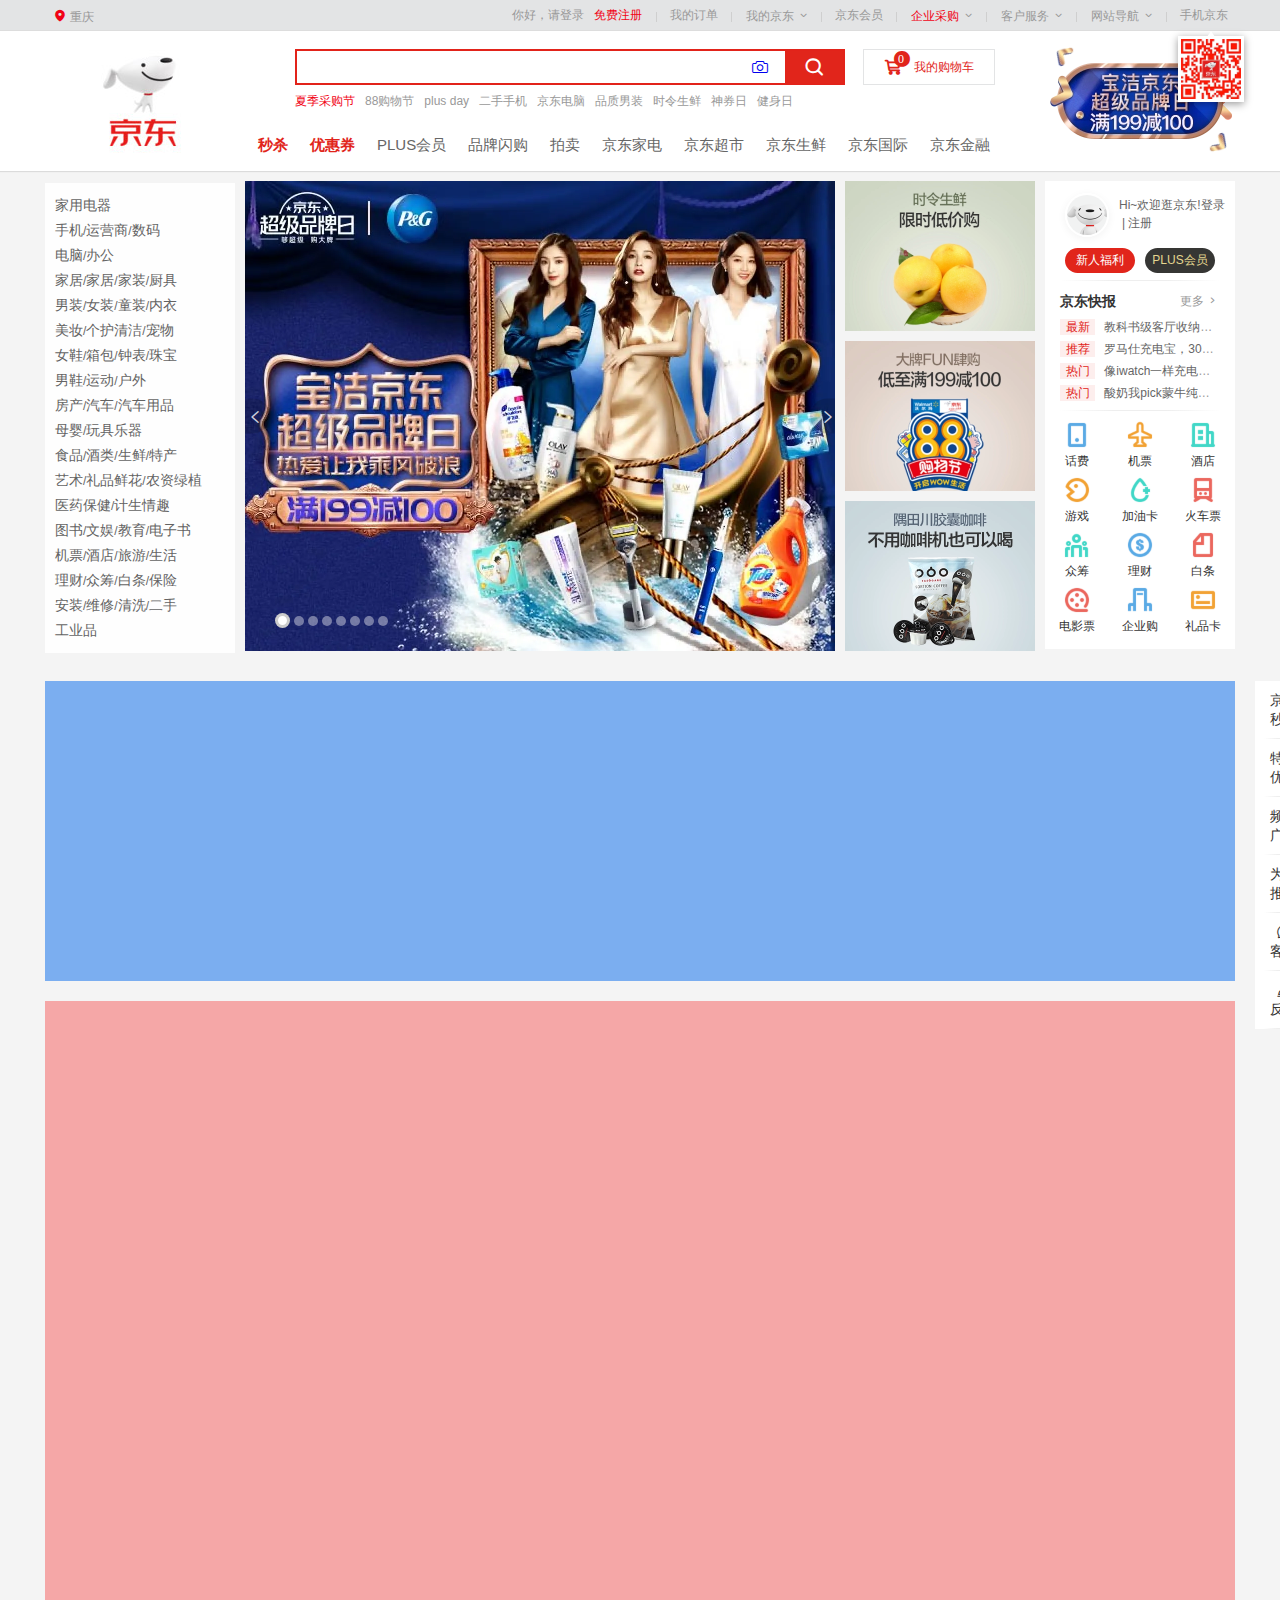
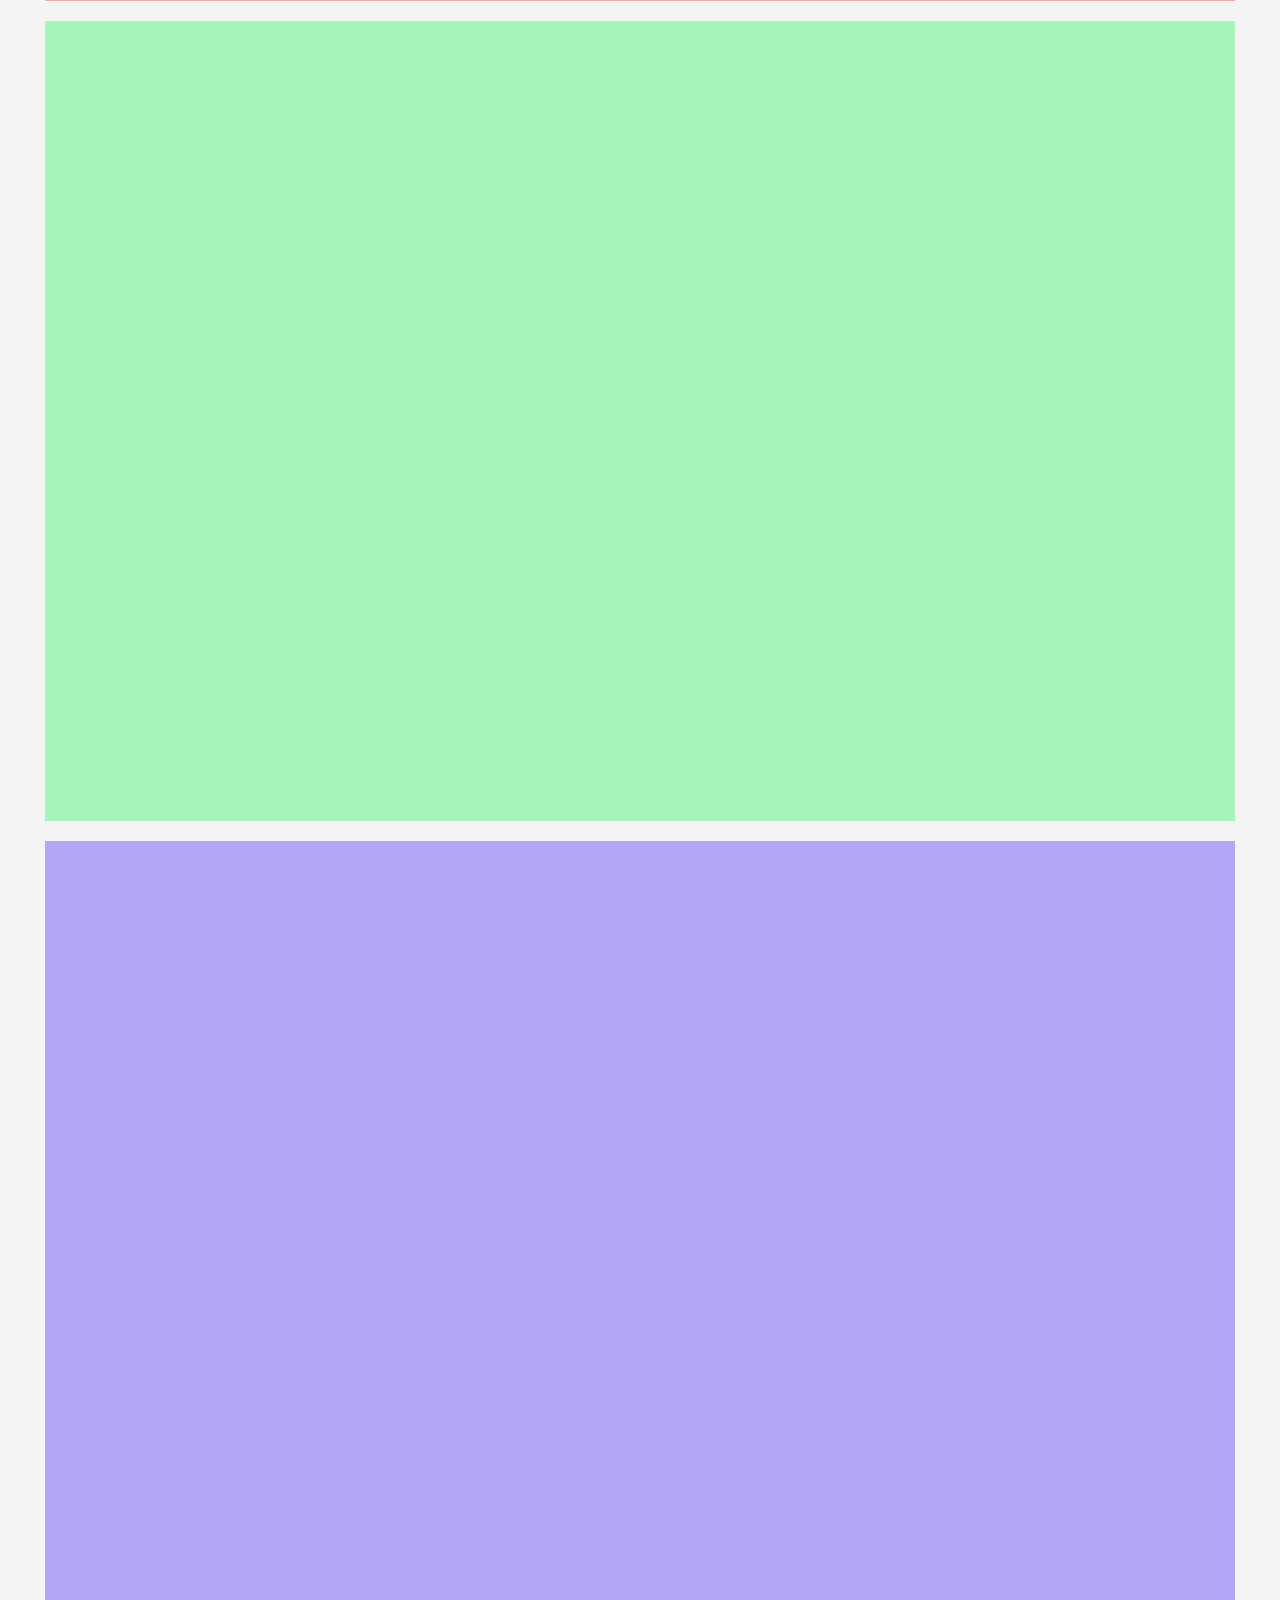
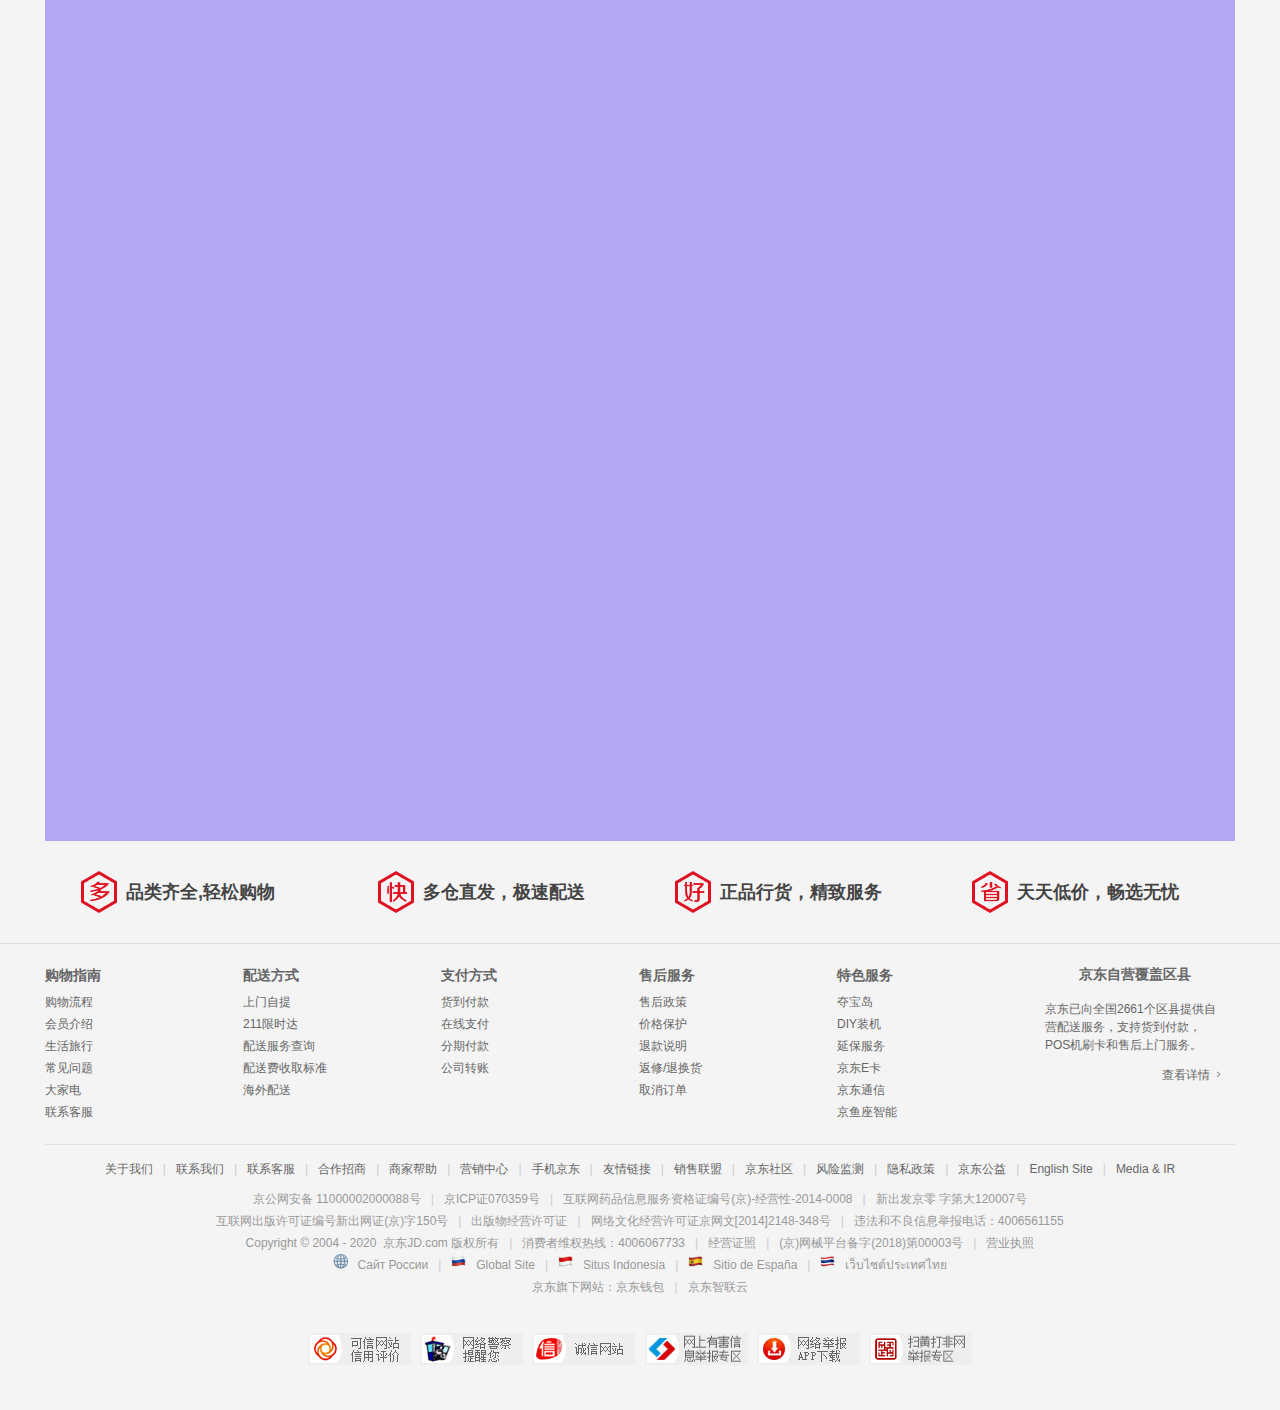
<file: index.html>
<!DOCTYPE html>
<html lang="zh">
<head>
    <meta charset="UTF-8">
    <meta name="viewport" content="width=device-width, initial-scale=1.0">
    <title>京东(JD.COM)-正品低价、品质保障、配送及时、轻松购物！</title>
    <!-- 重置样式表 -->
    <link rel="stylesheet" href="./css/normalize.css">
    <!-- 公共样式表 -->
    <link rel="stylesheet" href="./css/base.css">
    <!-- 当前页面的样式表 -->
    <link rel="stylesheet" href="./css/index.css"> 
    <!-- 引入jQuery -->
    <script src="./js/jquery-1.12.4.js"></script>
    <!-- 引入图标字体 -->
    <link rel="stylesheet" href="./iconfont/iconfont.css">
    <!-- 网站图标 -->
    <link rel="icon" href="./favicon.ico">   
</head>
<body>
    <div class="maj-container clearfix">
        <div class="top-bar-wrapper">
            <div class="top-bar w clearfix">
                <div class="location">
                    <div class="current-city">
                        <a href="javascipt:;">
                            <i class="iconfont icon-map-filling"></i>
                            <span>重庆</span>
                        </a>
                    </div>
                    <div class="city-list">
                        <ul class="main-city">
                            <li><a href="javascript:;">北京</a></li>
                            <li><a href="javascript:;">上海</a></li>
                            <li><a href="javascript:;">天津</a></li>
                            <li class="my-city"><a href="javascript:;">重庆</a></li>
                            <li><a href="javascript:;">河北</a></li>
                            <li><a href="javascript:;">山西</a></li>
                            <li><a href="javascript:;">河南</a></li>
                            <li><a href="javascript:;">辽宁</a></li>
                            <li><a href="javascript:;">吉林</a></li>
                            <li><a href="javascript:;">黑龙江</a></li>
                            <li><a href="javascript:;">内蒙古</a></li>
                            <li><a href="javascript:;">江苏</a></li>
                            <li><a href="javascript:;">山东</a></li>
                            <li><a href="javascript:;">安徽</a></li>
                            <li><a href="javascript:;">浙江</a></li>
                            <li><a href="javascript:;">福建</a></li>
                            <li><a href="javascript:;">湖北</a></li>
                            <li><a href="javascript:;">湖南</a></li>
                            <li><a href="javascript:;">广东</a></li>
                            <li><a href="javascript:;">广西</a></li>
                            <li><a href="javascript:;">江西</a></li>
                            <li><a href="javascript:;">四川</a></li>
                            <li><a href="javascript:;">海南</a></li>
                            <li><a href="javascript:;">贵州</a></li>
                            <li><a href="javascript:;">云南</a></li>
                            <li><a href="javascript:;">西藏</a></li>
                            <li><a href="javascript:;">陕西</a></li>
                            <li><a href="javascript:;">甘肃</a></li>
                            <li><a href="javascript:;">青海</a></li>
                            <li><a href="javascript:;">宁夏</a></li>
                            <li><a href="javascript:;">新疆</a></li>
                            <li><a href="javascript:;">港澳</a></li>
                            <li><a href="javascript:;">台湾</a></li>
                            <li><a href="javascript:;">钓鱼岛</a></li>
                            <li><a href="javascript:;">海外</a></li>
                        </ul>
                        <p>地区专享版本</p>
                        <ul class="banben">
                            <li><a href="javascript:;">中国港澳</a></li>
                            <li><a href="javascript:;">中国台湾</a></li>
                            <li><a href="javascript:;">京东全国</a></li>
                        </ul>
                        <p>Available Sites</p>
                        <ul class="available-sites">
                            <li><a href="javascript:;"><img src="./img/00.png"/>Сайт России</a></li>
                            <li><a href="javascript:;"><img src="./img/01.png"/>Global Site</a></li>
                            <li><a href="javascript:;"><img src="./img/02.png"/>Situs Indonesia</a></li>
                            <li><a href="javascript:;"><img src="./img/03.png"/>Sitio de España</a></li>
                            <li><a href="javascript:;"><img src="./img/04.png"/>เว็บไซต์ประเทศไทย</a><li>
                        </ul>
                    </div>
                </div>
                <ul class="shortcut">
                    <li class="land">
                        <a href="javascipt:;">你好，请登录</a>
                        &nbsp;
                        <a class="highlight" href="javascipt:;">免费注册</a>
                    </li>
                    <!-- 分割线 -->
                    <li class="line"></li>
                    <li><a href="javascipt:;">我的订单</a></li>
    
                    <li class="line"></li>
                    <li class="my-jd">
                        <a href="javascipt:;">我的京东</a>
                        <i class="iconfont icon-arrow-down-bold"></i>
                        <div class="my-jds">
                            <ul class="myJ-1">
                                <li><a href="javascript:;">待处理订单</a></li>
                                <li><a href="javascript:;">消息</a></li>
                                <li><a href="javascript:;">返修退换货</a></li>
                                <li><a href="javascript:;">我的问答</a></li>
                                <li><a href="javascript:;">降价商品</a></li>
                                <li><a href="javascript:;">我的关注</a></li>
                            </ul>
                            <ul class="myJ-2">
                                <li><a href="javascript:;">我的京豆</a></li>
                                <li><a href="javascript:;">我的优惠券</a></li>
                                <li><a href="javascript:;">我的白条</a></li>
                                <li><a href="javascript:;">我的理财</a></li>
                            </ul>
                        </div>
                    </li>
                    <li class="line"></li>
                    <li><a href="javascipt:;">京东会员</a></li>
    
                    <li class="line"></li>
                    <li class="business-buy">
                        <a class="highlight" href="javascipt:;">企业采购</a>
                        <i class="iconfont icon-arrow-down-bold"></i>
                        <div class="business-buys">
                            <ul class="business-buys-inner">
                                <li><a href="javascipt:;">企业购</a></li>
                                <li><a href="javascipt:;">商用场景馆</a></li>
                                <li><a href="javascipt:;">工业品</a></li>
                                <li><a href="javascipt:;">礼品卡</a></li>
                                <li><a href="javascipt:;">丰客多商城</a></li>
                            </ul>
                        </div>
                    </li>
    
                    <li class="line"></li>
                    <li class="cus-service">
                        <span>客户服务</span>
                        <i class="iconfont icon-arrow-down-bold"></i>
                        <div class="cus-services">
                            <p>客户</p>
                            <ul class="cus-1">
                                <li><a href="javascript:;">帮助中心</a></li>
                                <li><a href="javascript:;">售后服务</a></li>
                                <li><a href="javascript:;">在线客服</a></li>
                                <li><a href="javascript:;">意见建议</a></li>
                                <li><a href="javascript:;">电话客服</a></li>
                                <li><a href="javascript:;">客服邮箱</a></li>
                                <li><a href="javascript:;">金融咨询</a></li>
                                <li><a href="javascript:;">全球售客服</a></li>
                            </ul>
                            <p>商户</p>
                            <ul class="cus-2">
                                <li><a href="javascript:;">合作招商</a></li>
                                <li><a href="javascript:;">成长中心</a></li>
                                <li><a href="javascript:;">商家后台</a></li>
                                <li><a href="javascript:;">京麦工作台</a></li>
                                <li><a href="javascript:;">商家帮助</a></li>
                                <li><a href="javascript:;">规则平台</a></li>
                            </ul>
                        </div>
                    </li>
    
                    <li class="line"></li>
                    <li class="web-nav">
                        <span>网站导航</span>
                        <i class="iconfont icon-arrow-down-bold"></i>
                        <div class="web-navs">
                            <div class="tszt">
                                <p>特色主题</p>
                                <ul class="tszt-list">
                                    <li><a href="javascript:;">新品首发</a></li>
                                    <li><a href="javascript:;">京东金融</a></li>
                                    <li><a href="javascript:;">全球售</a></li>
                                    <li><a href="javascript:;">国际站</a></li>
                                    <li><a href="javascript:;">京东会员</a></li>
                                    <li><a href="javascript:;">京东预售</a></li>
                                    <li><a href="javascript:;">台湾售</a></li>
                                    <li><a href="javascript:;">俄语站</a></li>
                                    <li><a href="javascript:;">装机大师</a></li>
                                    <li><a href="javascript:;">0元评测</a></li>
                                    <li><a href="javascript:;">港澳售</a></li>
                                    <li><a href="javascript:;">优惠券</a></li>
                                    <li><a href="javascript:;">秒杀</a></li>
                                    <li><a href="javascript:;">闪购</a></li>
                                    <li><a href="javascript:;">印尼站</a></li>
                                    <li><a href="javascript:;">京东金融科技</a></li>
                                    <li><a href="javascript:;">陪伴计划</a></li>
                                    <li><a href="javascript:;">出海招商</a></li>
                                    <li><a href="javascript:;">拍拍二手</a></li>
                                    <li><a href="javascript:;">买什么</a></li>
                                </ul>
                            </div>
                            <div class="hypd">
                                <p>行业频道</p>
                                <ul class="hypd-list">
                                    <li><a href="javascript:;">手机</a></li>
                                    <li><a href="javascript:;">智能数码</a></li>
                                    <li><a href="javascript:;">玩3C</a></li>
                                    <li><a href="javascript:;">电脑办公</a></li>
                                    <li><a href="javascript:;">家用电器</a></li>
                                    <li><a href="javascript:;">京鱼座智能</a></li>
                                    <li><a href="javascript:;">京东服饰</a></li>
                                    <li><a href="javascript:;">京东生鲜</a></li>
                                    <li><a href="javascript:;">家装城</a></li>
                                    <li><a href="javascript:;">母婴</a></li>
                                    <li><a href="javascript:;">食品</a></li>
                                    <li><a href="javascript:;">农资频道</a></li>
                                    <li><a href="javascript:;">整车</a></li>
                                    <li><a href="javascript:;">图书</a></li>
                                    <li><a href="javascript:;">劳动防护</a></li>
                                </ul>
                            </div>
                            <div class="shfw">
                                <p>生活服务</p>
                                <ul class="shfw-list">
                                    <li><a href="javascript:;">京东众筹</a></li>
                                    <li><a href="javascript:;">白条</a></li>
                                    <li><a href="javascript:;">京东金融app</a></li>
                                    <li><a href="javascript:;">京东小金库</a></li>
                                    <li><a href="javascript:;">理财</a></li>
                                    <li><a href="javascript:;">话费</a></li>
                                    <li><a href="javascript:;">水电煤</a></li>
                                    <li><a href="javascript:;">彩票</a></li>
                                    <li><a href="javascript:;">旅行</a></li>
                                    <li><a href="javascript:;">机票酒店</a></li>
                                    <li><a href="javascript:;">电影票</a></li>
                                    <li><a href="javascript:;">京东到家</a></li>
                                    <li><a href="javascript:;">游戏</a></li>
                                    <li><a href="javascript:;">拍拍回收</a></li>
                                </ul>
                            </div>
                            <div class="gdjx">
                                <p>更多精选</p>
                                <ul class="gdjx-list">
                                    <li><a href="javascript:;">合作招商</a></li>
                                    <li><a href="javascript:;">京东通信</a></li>
                                    <li><a href="javascript:;">京东E卡</a></li>
                                    <li><a href="javascript:;">企业采购</a></li>
                                    <li><a href="javascript:;">服务市场</a></li>
                                    <li><a href="javascript:;">办公生活馆</a></li>
                                    <li><a href="javascript:;">校园加盟</a></li>
                                    <li><a href="javascript:;">京东社区</a></li>
                                    <li><a href="javascript:;">游戏社区</a></li>
                                    <li><a href="javascript:;">知识产权维权</a></li>
                                </ul>
                            </div>
                        </div>
                    </li>
    
                    <li class="line"></li>
                    <li class="mobileP-j">
                        <span>手机京东</span>
                        <div class="triangle"></div>
                        <div class="mobilejd-qrcode">
                            <!-- <div class="mb-triangle"></div> -->
                            <div class="mb-qrcode"></div>
                        </div>
                        <div class="mobileP-js">
                            <div class="sjjd">
                                <div class="qrcode"><img src="./img/code/1.png.webp"></div>
                                <div class="mob-info">
                                    <h5><a href="javascript:;">手机京东</a></h5>
                                    <p>新人专享大礼包</p>
                                    <p class="m-tub">
                                        <a class="iphone" href="javascript:;"></a>
                                        <a class="android" href="javascript:;"></a>
                                        <a class="ipad" href="javascript:;"></a>
                                    </p>
                                </div>
                            </div>
                            <div class="gzjd">
                                <div class="qrcode"><img src="./img/code/2.png.webp"></div>
                                <div class="mob-info">
                                    <h5><a href="javascript:;">关注京东<br/>JD.COM</a></h5>
                                    <p>扫一扫关注参与宠粉大抽奖，抽小米耳机</p>
                                </div>
                            </div>
                            <div class="jdjr">
                                <div class="qrcode"><img src="./img/code/3.jpg.webp"></div>
                                <div class="mob-info">
                                    <h5><a href="javascript:;">京东金融客户端</a></h5>
                                    <p>新人专享大礼包</p>
                                    <p class="m-tub">
                                        <a class="iphone" href="javascript:;"></a>
                                        <a class="android" href="javascript:;"></a>
                                    </p>
                                </div>
                            </div>
                            <div class="jdjk">
                                <div class="qrcode"><img src="./img/code/4.png.webp"></div>
                                <div class="mob-info">
                                    <h5><a href="javascript:;">京东健康客户端</a></h5>
                                    <p class="m-tub">
                                        <a class="iphone" href="javascript:;"></a>
                                        <a class="android" href="javascript:;"></a>
                                    </p>
                                </div>
                            </div>
                        </div>
                    </li>
    
                </ul>
            </div>
        </div>
        <div class="header-wrapper">
            <div class="search-wrapper">
                <div class="search w clearfix">
                    <div class="search-logo">
                        <a href="javascript:;"></a>
                    </div>
                    <form class="search-bar" action="">
                        <input type="text">
                        <a href="javascript:;">
                            <i class="iconfont icon-xiangji"></i>
                        </a>                           
                        <button>
                            <i class="iconfont icon-search"></i>
                        </button>
                    </form>
                    <div class="shop-cart">
                        <i class="iconfont icon-gouwuche"></i>
                        <i class="iconfont icon-shuliang">
                            <span>0</span>
                        </i>
                        <a href="javascript:;">我的购物车</a>
                    </div>
                </div>
            </div>
            <div class="header w clearfix">
                <div class="logo">
                    <h1>
                        <a href="javascript:;"></a>
                    </h1>
                </div>
                
                <div class="header-center">
                    <div class="hotwords">
                        <a class="highlight" href="javascript:;">夏季采购节</a>
                        <a href="javascript:;">88购物节</a>
                        <a href="javascript:;">plus day</a>
                        <a href="javascript:;">二手手机</a>
                        <a href="javascript:;">京东电脑</a>
                        <a href="javascript:;">品质男装</a>
                        <a href="javascript:;">时令生鲜</a>
                        <a href="javascript:;">神券日</a>
                        <a href="javascript:;">健身日</a>
                    </div>
                    <div class="header-nav">
                        <ul class="navitems">
                            <li class="highlight"><a href="javascript:;">秒杀</a></li>
                            <li class="highlight"><a href="javascript:;">优惠券</a></li>
                            <li><a href="javascript:;">PLUS会员</a></li>
                            <li><a href="javascript:;">品牌闪购</a></li>
                            <li><a href="javascript:;">拍卖</a></li>
                            <li><a href="javascript:;">京东家电</a></li>
                            <li><a href="javascript:;">京东超市</a></li>
                            <li><a href="javascript:;">京东生鲜</a></li>
                            <li><a href="javascript:;">京东国际</a></li>
                            <li><a href="javascript:;">京东金融</a></li>
                        </ul>
                    </div>
                </div>
                <div class="header-ad"></div>
            </div>
        </div>
        <div class="main-wrapper">
            <div class="main w clearfix">
                <div class="main-col1">
                    <div class="item_wrapper">
                        <ul class="item_list">
                            <li>
                                <a href="javascript:;">家用电器</a>
                                <div class="items">
                                    <div class="details">
                                        <div class="detail-head">
                                            <a href="javascript:;">
                                                <span>家电馆</span>
                                                <i class="iconfont icon-arrow-right-bold"></i>
                                            </a>
                                            <a href="javascript:;">
                                                <span>家电专卖店</span>
                                                <i class="iconfont icon-arrow-right-bold"></i>
                                            </a>
                                            <a href="javascript:;">
                                                <span>家电服务</span>
                                                <i class="iconfont icon-arrow-right-bold"></i>
                                            </a>
                                            <a href="javascript:;">
                                                <span>企业采购</span>
                                                <i class="iconfont icon-arrow-right-bold"></i>
                                            </a>
                                            <a href="javascript:;">
                                                <span>商用电器</span>
                                                <i class="iconfont icon-arrow-right-bold"></i>
                                            </a>
                                            <a href="javascript:;">
                                                <span>以旧换新</span>
                                                <i class="iconfont icon-arrow-right-bold"></i>
                                            </a>
                                        </div>
                                        <div class="detail-main">
                                            <dl class="item-detail item-detail1">
                                                <dt>
                                                    <a href="javascript:;">
                                                        <span>电视</span>
                                                        <i class="iconfont icon-arrow-right-bold"></i>
                                                    </a>
                                                </dt>
                                                <dd>
                                                    <a href="javascript:;">超薄电视</a>
                                                    <a href="javascript:;">全面屏电视</a>
                                                    <a href="javascript:;">智能电视</a>
                                                    <a href="javascript:;">教育电视</a>
                                                    <a href="javascript:;">OLED电视</a>
                                                    <a href="javascript:;">智慧屏</a>
                                                    <a href="javascript:;">4K超清电视</a>
                                                    <a href="javascript:;">55英寸</a>
                                                    <a href="javascript:;">65英寸</a>
                                                    <a href="javascript:;">电视配件</a>
                                                </dd>
                                            </dl>
                                            <dl class="item-detail item-detail2">
                                                <dt>
                                                    <a href="javascript:;">
                                                        <span>空调</span>
                                                        <i class="iconfont icon-arrow-right-bold"></i>
                                                    </a>
                                                </dt>
                                                <dd>
                                                    <a href="javascript:;">空调挂机</a>
                                                    <a href="javascript:;">空调柜机</a>
                                                    <a href="javascript:;">中央空调</a>
                                                    <a href="javascript:;">变频空调</a>
                                                    <a href="javascript:;">一级能效</a>
                                                    <a href="javascript:;">移动空调</a>
                                                    <a href="javascript:;">以旧换新</a>
                                                </dd>
                                            </dl>
                                            <dl class="item-detail item-detail3">
                                                <dt>
                                                    <a href="javascript:;">
                                                        <span>洗衣机</span>
                                                        <i class="iconfont icon-arrow-right-bold"></i>
                                                    </a>
                                                </dt>
                                                <dd>
                                                    <a href="javascript:;">滚筒洗衣机</a>
                                                    <a href="javascript:;">洗烘一体机</a>
                                                    <a href="javascript:;">波轮洗衣机</a>
                                                    <a href="javascript:;">迷你洗衣机</a>
                                                    <a href="javascript:;">烘干机</a>
                                                    <a href="javascript:;">洗衣机配件</a>
                                                </dd>
                                            </dl>
                                            <dl class="item-detail item-detail4">
                                                <dt>
                                                    <a href="javascript:;">
                                                        <span>冰箱</span>
                                                        <i class="iconfont icon-arrow-right-bold"></i>
                                                    </a>
                                                </dt>
                                                <dd>
                                                    <a href="javascript:;">多门</a>
                                                    <a href="javascript:;">对开门</a>
                                                    <a href="javascript:;">三门</a>
                                                    <a href="javascript:;">双门</a>
                                                    <a href="javascript:;">冰柜/冰吧</a>
                                                    <a href="javascript:;">酒柜</a>
                                                    <a href="javascript:;">冰箱配件</a>
                                                </dd>
                                            </dl>
                                            <dl class="item-detail item-detail5">
                                                <dt>
                                                    <a href="javascript:;">
                                                        <span>厨卫大电</span>
                                                        <i class="iconfont icon-arrow-right-bold"></i>
                                                    </a>
                                                </dt>
                                                <dd>
                                                    <a href="javascript:;">油烟机</a>
                                                    <a href="javascript:;">燃气灶</a>
                                                    <a href="javascript:;">烟灶套装</a>
                                                    <a href="javascript:;">集成灶</a>
                                                    <a href="javascript:;">消毒柜</a>
                                                    <a href="javascript:;">洗碗机</a>
                                                    <a href="javascript:;">电热水器</a>
                                                    <a href="javascript:;">燃气热水器</a>
                                                    <a href="javascript:;">空气能热水器</a>
                                                    <a href="javascript:;">太阳能热水器</a>
                                                    <a href="javascript:;">嵌入式厨电</a>
                                                    <a href="javascript:;">烟机灶具配件</a>
                                                </dd>
                                            </dl>
                                            <dl class="item-detail item-detail6">
                                                <dt>
                                                    <a href="javascript:;">
                                                        <span>厨房小电</span>
                                                        <i class="iconfont icon-arrow-right-bold"></i>
                                                    </a>
                                                </dt>
                                                <dd>
                                                    <a href="javascript:;">破壁机</a>
                                                    <a href="javascript:;">电烤箱</a>
                                                    <a href="javascript:;">电饭煲</a>
                                                    <a href="javascript:;">电压力锅</a>
                                                    <a href="javascript:;">电炖锅</a>
                                                    <a href="javascript:;">豆浆机</a>
                                                    <a href="javascript:;">料理机</a>
                                                    <a href="javascript:;">咖啡机</a>
                                                    <a href="javascript:;">电饼铛</a>
                                                    <a href="javascript:;">榨汁机/原汁机</a>
                                                    <a href="javascript:;">电水壶/热水瓶</a>
                                                    <a href="javascript:;">微波炉</a>
                                                    <a href="javascript:;">电热饭盒</a>
                                                    <a href="javascript:;">电火锅</a>
                                                    <a href="javascript:;">养生壶</a>
                                                    <a href="javascript:;">电磁炉</a>
                                                    <a href="javascript:;">面包机</a>
                                                    <a href="javascript:;">空气炸锅</a>
                                                    <a href="javascript:;">面条机</a>
                                                    <a href="javascript:;">电陶炉</a>
                                                    <a href="javascript:;">煮蛋器</a>
                                                    <a href="javascript:;">电烧烤炉</a>
                                                </dd>
                                            </dl>
                                            <dl class="item-detail item-detail7">
                                                <dt>
                                                    <a href="javascript:;">
                                                        <span>生活电器</span>
                                                        <i class="iconfont icon-arrow-right-bold"></i>
                                                    </a>
                                                </dt>
                                                <dd>
                                                    <a href="javascript:;">电风扇</a>
                                                    <a href="javascript:;">冷风扇</a>
                                                    <a href="javascript:;">空气净化器</a>
                                                    <a href="javascript:;">吸尘器</a>
                                                    <a href="javascript:;">除螨仪</a>
                                                    <a href="javascript:;">扫地机器人</a>
                                                    <a href="javascript:;">除湿器</a>
                                                    <a href="javascript:;">干衣机</a>
                                                    <a href="javascript:;">蒸汽拖把/拖地机</a>
                                                    <a href="javascript:;">挂烫机/熨斗</a>
                                                    <a href="javascript:;">电话机</a>
                                                    <a href="javascript:;">饮水机</a>
                                                    <a href="javascript:;">净水器</a>
                                                    <a href="javascript:;">取暖器</a>
                                                    <a href="javascript:;">加湿器</a>
                                                    <a href="javascript:;">毛球修剪器</a>
                                                    <a href="javascript:;">生活电器配件</a>
                                                </dd>
                                            </dl>
                                            <dl class="item-detail item-detail8">
                                                <dt>
                                                    <a href="javascript:;">
                                                        <span>个护健康</span>
                                                        <i class="iconfont icon-arrow-right-bold"></i>
                                                    </a>
                                                </dt>
                                                <dd>
                                                    <a href="javascript:;">剃须刀</a>
                                                    <a href="javascript:;">电动牙刷</a>
                                                    <a href="javascript:;">电吹风</a>
                                                    <a href="javascript:;">美容仪</a>
                                                    <a href="javascript:;">洁面仪</a>
                                                    <a href="javascript:;">按摩器</a>
                                                    <a href="javascript:;">健康秤</a>
                                                    <a href="javascript:;">卷/直发棒</a>
                                                    <a href="javascript:;">剃/脱毛器</a>
                                                    <a href="javascript:;">理发器</a>
                                                    <a href="javascript:;">足浴盆</a>
                                                    <a href="javascript:;">足疗机</a>
                                                    <a href="javascript:;">按摩椅</a>
                                                </dd>
                                            </dl>
                                            <dl class="item-detail item-detail9">
                                                <dt>
                                                    <a href="javascript:;">
                                                        <span>视听影音</span>
                                                        <i class="iconfont icon-arrow-right-bold"></i>
                                                    </a>
                                                </dt>
                                                <dd>
                                                    <a href="javascript:;">家庭影院</a>
                                                    <a href="javascript:;">KTV音响</a>
                                                    <a href="javascript:;">迷你音响</a>
                                                    <a href="javascript:;">DVD</a>
                                                    <a href="javascript:;">功放</a>
                                                    <a href="javascript:;">回音壁</a>
                                                    <a href="javascript:;">麦克风</a>
                                                </dd>
                                            </dl>
                                        </div>
                                    </div>
                                    <div class="img-items">
                                        <div class="trademark clearfix">
                                            <a href="javascript:;"><img src="./img/item-detail/1.jpg.webp"></a>
                                            <a href="javascript:;"><img src="./img/item-detail/2.jpg.webp"></a>
                                            <a href="javascript:;"><img src="./img/item-detail/3.jpg.webp"></a>
                                            <a href="javascript:;"><img src="./img/item-detail/4.jpg.webp"></a>
                                            <a href="javascript:;"><img src="./img/item-detail/5.jpg.webp"></a>
                                            <a href="javascript:;"><img src="./img/item-detail/6.jpg.webp"></a>
                                            <a href="javascript:;"><img src="./img/item-detail/7.jpg.webp"></a>
                                            <a href="javascript:;"><img src="./img/item-detail/8.jpg.webp"></a>
                                        </div>
                                        <div class="img-ad">
                                            <a href="javascript:;"><img src="./img/item-detail/b1.png.webp"></a>
                                            <a href="javascript:;"><img src="./img/item-detail/b2.jpg.webp"></a>
                                        </div>
                                    </div>
                                </div>
                            </li>
                            <li>
                                <a href="javascript:;">手机</a><span class="slash">/</span><a href="javascript:;">运营商</a><span class="slash">/</span><a href="javascript:;">数码</a>
                                <div class="items"></div>
                            </li>
                            <li>
                                <a href="javascript:;">电脑</a><span class="slash">/</span><a href="javascript:;">办公</a>
                                <div class="items"></div>
                            </li>
                            <li>
                                <a href="javascript:;">家居</a><span class="slash">/</span><a href="javascript:;">家居</a><span class="slash">/</span><a href="javascript:;">家装</a><span class="slash">/</span><a href="javascript:;">厨具</a>
                                <div class="items"></div>
                            <li>
                                <a href="javascript:;">男装</a><span class="slash">/</span><a href="javascript:;">女装</a><span class="slash">/</span><a href="javascript:;">童装</a><span class="slash">/</span><a href="javascript:;">内衣</a>
                                <div class="items"></div>
                            </li>
                            <li>
                                <a href="javascript:;">美妆</a><span class="slash">/</span><a href="javascript:;">个护清洁</a><span class="slash">/</span><a href="javascript:;">宠物</a>
                                <div class="items"></div>
                            </li>
                            <li>
                                <a href="javascript:;">女鞋</a><span class="slash">/</span><a href="javascript:;">箱包</a><span class="slash">/</span><a href="javascript:;">钟表</a><span class="slash">/</span><a href="javascript:;">珠宝</a>
                                <div class="items"></div>
                            </li>
                            <li>
                                <a href="javascript:;">男鞋</a><span class="slash">/</span><a href="javascript:;">运动</a><span class="slash">/</span><a href="javascript:;">户外</a>
                                <div class="items"></div>
                            </li>
                            <li>
                                <a href="javascript:;">房产</a><span class="slash">/</span><a href="javascript:;">汽车</a><span class="slash">/</span><a href="javascript:;">汽车用品</a>
                                <div class="items"></div>
                            </li>
                            <li>
                                <a href="javascript:;">母婴</a><span class="slash">/</span><a href="javascript:;">玩具乐器</a>
                                <div class="items"></div>
                            </li>
                            <li>
                                <a href="javascript:;">食品</a><span class="slash">/</span><a href="javascript:;">酒类</a><span class="slash">/</span><a href="javascript:;">生鲜</a><span class="slash">/</span><a href="javascript:;">特产</a>
                                <div class="items"></div>
                            </li>
                            <li>
                                <a href="javascript:;">艺术</a><span class="slash">/</span><a href="javascript:;">礼品鲜花</a><span class="slash">/</span><a href="javascript:;">农资绿植</a>
                                <div class="items"></div>
                            </li>
                            <li>
                                <a href="javascript:;">医药保健</a><span class="slash">/</span><a href="javascript:;">计生情趣</a>
                                <div class="items"></div>
                            </li>
                            <li>
                                <a href="javascript:;">图书</a><span class="slash">/</span><a href="javascript:;">文娱</a><span class="slash">/</span><a href="javascript:;">教育</a><span class="slash">/</span><a href="javascript:;">电子书</a>
                                <div class="items"></div>
                            </li>
                            <li>
                                <a href="javascript:;">机票</a><span class="slash">/</span><a href="javascript:;">酒店</a><span class="slash">/</span><a href="javascript:;">旅游</a><span class="slash">/</span><a href="javascript:;">生活</a>
                                <div class="items"></div>
                            </li>
                            <li>
                                <a href="javascript:;">理财</a><span class="slash">/</span><a href="javascript:;">众筹</a><span class="slash">/</span><a href="javascript:;">白条</a><span class="slash">/</span><a href="javascript:;">保险</a>
                                <div class="items"></div>
                            </li>
                            <li>
                                <a href="javascript:;">安装</a><span class="slash">/</span><a href="javascript:;">维修</a><span class="slash">/</span><a href="javascript:;">清洗</a><span class="slash">/</span><a href="javascript:;">二手</a>
                                <div class="items"></div>
                            </li>
                            <li>
                                <a href="javascript:;">工业品</a>
                                <div class="items"></div>
                            </li>
                        </ul>
                    </div>
                </div>
                <div class="main-col2">
                    <div class="focus-J">
                        <div class="focus-J-center">
                            <button class="btn-prev">
                                <i class="iconfont icon-arrow-left-bold"></i>
                            </button>
                            <div class="slider-wrapper">
                                <ul class="slider-list">
                                    <li class="current"><a href="javascript:;"><img src="./img/center-lunbo/01.jpg.webp"></a></li>
                                    <li><a href="javascript:;"><img src="./img/center-lunbo/02.jpg.webp"></a></li>
                                    <li><a href="javascript:;"><img src="./img/center-lunbo/03.jpg.webp"></a></li>
                                    <li><a href="javascript:;"><img src="./img/center-lunbo/04.jpg"></a></li>
                                    <li><a href="javascript:;"><img src="./img/center-lunbo/05.jpg.webp"></a></li>
                                    <li><a href="javascript:;"><img src="./img/center-lunbo/06.jpg.webp"></a></li>
                                    <li><a href="javascript:;"><img src="./img/center-lunbo/07.jpg.webp"></a></li>
                                    <li><a href="javascript:;"><img src="./img/center-lunbo/08.jpg.webp"></a></li>
                                </ul>
                                <ul class="list-choose">
                                    <li class="current"><a href="javascript:;"></a></li>
                                    <li><a href="javascript:;"></a></li>
                                    <li><a href="javascript:;"></a></li>
                                    <li><a href="javascript:;"></a></li>
                                    <li><a href="javascript:;"></a></li>
                                    <li><a href="javascript:;"></a></li>
                                    <li><a href="javascript:;"></a></li>
                                    <li><a href="javascript:;"></a></li>
                                </ul>
                            </div>
                            <button class="btn-next">
                                <i class="iconfont icon-arrow-right-bold"></i>
                            </button>
                        </div>
                        <div class="focus-J-side">
                            <button class="btn-prev">
                                <i class="iconfont icon-arrow-left-bold"></i>
                            </button>
                            <div class="img-wrapper">
                                <ul class="img-list current">
                                    <li><a href="javascript:;"><img src="./img/side-lunbo/a1.jpg.webp"></a></li>
                                    <li><a href="javascript:;"><img src="./img/side-lunbo/a2.jpg.webp"></a></li>
                                    <li><a href="javascript:;"><img src="./img/side-lunbo/a3.jpg.webp"></a></li>
                                </ul>
                                <ul class="img-list">
                                    <li><a href="javascript:;"><img src="./img/side-lunbo/b1.jpg.webp"></a></li>
                                    <li><a href="javascript:;"><img src="./img/side-lunbo/b2.jpg.webp"></a></li>
                                    <li><a href="javascript:;"><img src="./img/side-lunbo/b3.jpg!q70.webp"></a></li>
                                </ul>
                                <ul class="img-list">
                                    <li><a href="javascript:;"><img src="./img/side-lunbo/c1.jpg.webp"></a></li>
                                    <li><a href="javascript:;"><img src="./img/side-lunbo/c2.jpg!q80.webp"></a></li>
                                    <li><a href="javascript:;"><img src="./img/side-lunbo/c3.jpg.webp"></a></li>
                                </ul>
                            </div>
                            <button class="btn-next">
                                <i class="iconfont icon-arrow-right-bold"></i>
                            </button>
                        </div>
                    </div>
                </div>
                <div class="main-col3">
                    <div class="J-user">
                        <div class="user-info">
                            <div class="head">
                                <a href="javascript:;">
                                    <img src="./img/head.png">
                                </a>
                            </div>
                            <div class="name">
                                <a class="welcome" href="javascript:;">Hi~欢迎逛京东!</a>
                                <a class="submit" href="javascript:;">登录</a>
                                <span>|</span>
                                <a class="regist" href="javascript:;">注册</a>
                            </div>
                        </div>
                        <div class="user-btn">
                            <a class="btn" href="javascript:;">新人福利</a>
                            <a class="btn plus" href="javascript:;">PLUS会员</a>
                        </div>
                    </div>
                    <div class="J-news">
                        <div class="news-hd">
                            <h5>京东快报</h5>
                            <a href="javascript:;">
                                更多
                                <i class="iconfont icon-arrow-right-bold"></i>
                            </a>
                        </div>
                        <ul class="news-list">
                            <li class="news-item">
                                <a href="javascript:;">
                                    <span class="news-tag">最新</span>
                                    教科书级客厅收纳法，老破小瞬变时尚新居
                                </a>
                            </li>
                            <li class="news-item">
                                <a href="javascript:;">
                                    <span class="news-tag">推荐</span>
                                    罗马仕充电宝，30000毫安大容量，你的移动电量站
                                </a>
                            </li>
                            <li class="news-item">
                                <a href="javascript:;">
                                    <span class="news-tag">热门</span>
                                    像iwatch一样充电的炫酷吸尘器，让家居走起科幻风
                                </a>
                            </li>
                            <li class="news-item">
                                <a href="javascript:;">
                                    <span class="news-tag">热门</span>
                                    酸奶我pick蒙牛纯甄小蛮腰，为芒果芝士口味撑腰！
                                </a>
                            </li>
                        </ul>
                    </div>
                    <div class="J-service">
                        <div class="service-entry clearfix">
                            <ul class="serv-list">
                                <li class="serv-item huafei">
                                    <a class="serv-lk" href="javascript:;">
                                        <i class="i-img">
                                            <img class="i-usual" src="./img/right-nav/a1.png">
                                            <img class="i-hover" src="./img/right-nav/a2.png">
                                        </i>
                                        <span class="serv-name">话费</span>
                                    </a>
                                </li>
                                <li class="serv-item jipiao">
                                    <a class="serv-lk" href="javascript:;">
                                        <i class="i-img">
                                            <img class="i-usual" src="./img/right-nav/b1.png">
                                            <img class="i-hover" src="./img/right-nav/b2.png">
                                        </i>
                                        <span class="serv-name">机票</span>
                                    </a>
                                </li>
                                <li class="serv-item jiudian">
                                    <a class="serv-lk" href="javascript:;">
                                        <i class="i-img">
                                            <img class="i-usual" src="./img/right-nav/c1.png">
                                            <img class="i-hover" src="./img/right-nav/c2.png">
                                        </i>
                                        <span class="serv-name">酒店</span>
                                    </a>
                                </li>
                                <li class="serv-item youxi">
                                    <a class="serv-lk" href="javascript:;">
                                        <i class="i-img">
                                            <img class="i-usual" src="./img/right-nav/d1.png">
                                            <img class="i-hover" src="./img/right-nav/d2.png">
                                        </i>
                                        <span class="serv-name">游戏</span>
                                    </a>
                                </li>
                                <li class="serv-item">
                                    <a class="serv-lk" href="javascript:;">
                                        <i class="i-img">
                                            <img class="i-usual" src="./img/right-nav/e1.png">
                                            <img class="i-hover" src="./img/right-nav/e2.png">
                                        </i>
                                        <span class="serv-name">加油卡</span>
                                    </a>
                                </li>
                                <li class="serv-item">
                                    <a class="serv-lk" href="javascript:;">
                                        <i class="i-img">
                                            <img class="i-usual" src="./img/right-nav/f1.png">
                                            <img class="i-hover" src="./img/right-nav/f2.png">
                                        </i>
                                        <span class="serv-name">火车票</span>
                                    </a>
                                </li>
                                <li class="serv-item">
                                    <a class="serv-lk" href="javascript:;">
                                        <i class="i-img">
                                            <img class="i-usual" src="./img/right-nav/g1.png">
                                            <img class="i-hover" src="./img/right-nav/g2.png">
                                        </i>
                                        <span class="serv-name">众筹</span>
                                    </a>
                                </li>
                                <li class="serv-item">
                                    <a class="serv-lk" href="javascript:;">
                                        <i class="i-img">
                                            <img class="i-usual" src="./img/right-nav/h1.png">
                                            <img class="i-hover" src="./img/right-nav/h2.png">
                                        </i>
                                        <span class="serv-name">理财</span>
                                    </a>
                                </li>
                                <li class="serv-item">
                                    <a class="serv-lk" href="javascript:;">
                                        <i class="i-img">
                                            <img class="i-usual" src="./img/right-nav/i1.png">
                                            <img class="i-hover" src="./img/right-nav/i2.png">
                                        </i>
                                        <span class="serv-name">白条</span>
                                    </a>
                                </li>
                                <li class="serv-item">
                                    <a class="serv-lk" href="javascript:;">
                                        <i class="i-img">
                                            <img class="i-usual" src="./img/right-nav/j1.png">
                                            <img class="i-hover" src="./img/right-nav/j2.png">
                                        </i>
                                        <span class="serv-name">电影票</span>
                                    </a>
                                </li>
                                <li class="serv-item">
                                    <a class="serv-lk" href="javascript:;">
                                        <i class="i-img">
                                            <img class="i-usual" src="./img/right-nav/k1.png">
                                            <img class="i-hover" src="./img/right-nav/k2.png">
                                        </i>
                                        <span class="serv-name">企业购</span>
                                    </a>
                                </li>
                                <li class="serv-item">
                                    <a class="serv-lk" href="javascript:;">
                                        <i class="i-img">
                                            <img class="i-usual" src="./img/right-nav/l1.png">
                                            <img class="i-hover" src="./img/right-nav/l2.png">
                                        </i>
                                        <span class="serv-name">礼品卡</span>
                                    </a>
                                </li>
                            </ul>
                        </div>
                        <div class="serv-tab-head">
                            <div class="tab-head1">
                                <span class="show"><a href="javascript:;">话费</a></span>
                                <span><a href="javascript:;">机票</a></span>
                                <span><a href="javascript:;">酒店</a></span>
                            </div>
                            <div class="tab-head2">
                                <span class="show"><a href="javascript:;">游戏</a></span>
                                <span><a href="javascript:;">机票</a></span>
                                <span><a href="javascript:;">酒店</a></span>
                            </div>
                        </div>
                        <div class="service-content-wrapper">
                            <div class="service-content">
                                <div class="serv-tab-content cont-huafei">
                                    <ul class="huafei-tab">
                                        <li class="active"><a href="javascript:;">话费充值</a></li>
                                        <li><a href="javascript:;">流量充值</a></li>
                                        <li><a href="javascript:;">套餐变更</a></li>
                                    </ul>
                                    <div class="huafei-main">
                                        <ul class="huafei-tab-content clearfix">
                                            <li class="hfcz">
                                                <p>
                                                    <span>号码</span>
                                                    <input type="text" placeholder="请输入手机号">
                                                </p>
                                                <p>
                                                    <span>面值</span>
                                                    <select id="hfcz-money-list">
                                                        <option value="10">10元</option>
                                                        <option value="20">20元</option>
                                                        <option value="30">30元</option>
                                                        <option value="50">50元</option>
                                                        <option value="100" selected>100元</option>
                                                        <option value="200">200元</option>
                                                        <option value="300">300元</option>
                                                        <option value="500">500元</option>
                                                    </select>
                                                </p>
                                                <p class="money">
                                                    ￥98.0- ￥100.0
                                                </p>
                                                <p class="chongzhi-btn">
                                                    <a href="javascript:;">快速充值</a>
                                                </p>
                                                <p class="chongzhi-ad">
                                                    <a href="javascript:;">抢90减40话费券</a>
                                                </p>
                                            </li>
                                            <li class="llcz">
                                                <p>
                                                    <span>号码</span>
                                                    <input type="text" placeholder="请输入手机号">
                                                </p>
                                                <p>
                                                    <span>流量</span>
                                                    <select id="num-local">
                                                        <option value="quanguo">全国</option>
                                                        <option value="shengnei">省内</option>
                                                    </select>
                                                    <select id="llcz-count-list">
                                                        <option value="50">50M</option>
                                                        <option value="100" selected>100M</option>
                                                        <option value="200">200M</option>
                                                        <option value="300">300M</option>
                                                        <option value="500">500M</option>
                                                    </select>
                                                </p>
                                                <p class="money">
                                                    ￥7.5- ￥10.0
                                                </p>
                                                <p class="chongzhi-btn">
                                                    <a href="javascript:;">快速充值</a>
                                                    <a class="chongzhi-info" href="javascript:;">App Store充值卡</a>
                                                </p>
                                            </li>
                                            <li class="tcbg">
                                                <p>
                                                    <span>号码</span>
                                                    <input type="text" placeholder="请输入手机号">
                                                </p>
                                                <p>
                                                    <span>月费</span>
                                                    <select id="tcbg-money-list">
                                                        <option value="38">38元</option>
                                                        <option value="48">48元</option>
                                                        <option value="58">58元</option>
                                                        <option value="88">88元</option>
                                                        <option value="138" selected>138元</option>
                                                        <option value="158">158元</option>
                                                        <option value="238">238元</option>
                                                        <option value="268">268元</option>
                                                        <option value="338">338元</option>
                                                        <option value="588">588元</option>
                                                    </select>
                                                </p>
                                                <p class="money">
                                                    500分钟1g流量
                                                </p>
                                                <p class="chongzhi-btn">
                                                    <a href="javascript:;">办理变更</a>
                                                </p>
                                                <p class="chongzhi-ad">
                                                    <a href="javascript:;">
                                                        <i class="tcbg-hot">HOT</i>
                                                        中国联通199全国不限量
                                                    </a>
                                                </p>
                                            </li>
                                        </ul>
                                    </div>
                                </div>
                                <div class="serv-tab-content cont-jipiao">
                                    <ul class="jipiao-tab">
                                        <li class="active"><a href="javascript:;">国内机票</a></li>
                                        <li><a href="javascript:;">国际/港澳台</a></li>
                                        <li><a href="javascript:;">特惠</a></li>
                                    </ul>
                                    <div class="jipiao-main">
                                        <ul class="jipiao-tab-content clearfix">
                                            <li class="gnjp">
                                                <p class="jp-radio">
                                                    <input type="radio" name="jipiao-type" value="单程" checked>
                                                    <span>单程</span>
                                                    <input type="radio" name="jipiao-type" value="往返">
                                                    <span>往返</span>
                                                </p>
                                                <div class="jp-city">
                                                    <p>
                                                        <span>出发</span>
                                                        <input type="text" placeholder="城市">
                                                    </p>
                                                    <p>
                                                        <span>到达</span>
                                                        <input type="text" placeholder="城市">
                                                    </p>
                                                </div>
                                                <p class="jp-date">
                                                    <span>日期</span>
                                                    <input type="text" placeholder="出发">
                                                </p>
                                                <p class="cx-btn">
                                                    <a class="cx-submit" href="javascript:;">机票查询</a>
                                                    <a href="javascript:;">当季热门特惠机票</a>
                                                </p>
                                            </li>
                                            <li class="gjgat">
                                                <p class="jp-radio">
                                                    <input type="radio" name="jipiao-type2" value="单程" checked>
                                                    <span>单程</span>
                                                    <input type="radio" name="jipiao-type2" value="往返">
                                                    <span>往返</span>
                                                </p>
                                                <div class="jp-city">
                                                    <p>
                                                        <span>出发</span>
                                                        <input type="text" placeholder="城市">
                                                    </p>
                                                    <p>
                                                        <span>到达</span>
                                                        <input type="text" placeholder="城市">
                                                    </p>
                                                </div>
                                                <p class="jp-date">
                                                    <span>日期</span>
                                                    <input type="text" placeholder="城市">
                                                </p>
                                                <p class="cx-btn">
                                                    <a class="cx-submit" href="javascript:;">机票查询</a>
                                                    <a href="javascript:;">国际机票任性搜</a>
                                                </p>
                                            </li>
                                            <li class="th">
                                                <a href="javascript:;"><img src="./img/jipiao.jpg"></a>
                                                <a class="right-img" href="javascript:;"><img src="./img/jipiao.jpg"></a>
                                            </li>
                                        </ul>
                                    </div>
                                </div>
                                <div class="serv-tab-content cont-jiudian">
                                    <ul class="jiudian-tab">
                                        <li class="active"><a href="javascript:;">国内/港澳台</a></li>
                                        <li><a href="javascript:;">促销活动</a></li>
                                    </ul>
                                    <div class="jiudian-main">
                                        <ul class="jiudian-tab-content clearfix">
                                            <li class="gngat">
                                                <div class="jd-city">
                                                    <p>
                                                        <span>目的地</span>
                                                        <input type="text" placeholder="北京">
                                                    </p>
                                                    <p>
                                                        <span>入住日期</span>
                                                        <input type="text" placeholder="2020-08-08">
                                                    </p>
                                                    <p>
                                                        <span>离店日期</span>
                                                        <input type="text" placeholder="2020-08-09">
                                                    </p>
                                                </div>
                                                <p class="jd-name">
                                                    <input type="text" placeholder="酒店/商圈/地标">
                                                </p>
                                                <p class="jdcx-btn">
                                                    <a class="jdcx-submit" href="javascript:;">酒店查询</a>
                                                    <a href="javascript:;">订酒店上京东</a>
                                                </p>
                                            </li>
                                            <li class="cxhd">
                                                <a href="javascript:;"><img src="./img/jiudian1.jpg"></a>
                                                <a class="right-img" href="javascript:;"><img src="./img/jiudian2.jpg"></a>
                                            </li>
                                        </ul>
                                    </div>
                                </div>
                                <div class="serv-tab-content cont-youxi">
                                    <ul class="youxi-tab">
                                        <li class="active"><a href="javascript:;">视频/娱乐</a></li>
                                        <li><a href="javascript:;">点卡</a></li>
                                        <li><a href="javascript:;">QQ</a></li>
                                    </ul>
                                    <div class="youxi-main">
                                        <ul class="youxi-tab-content clearfix">
                                            <li class="spyl">
                                                <p class="yx-serv-type">
                                                    <span>服务类型</span>
                                                    <input type="text" placeholder="类型">
                                                </p>
                                                <p class="yx-czsc">
                                                    <span>充值时长</span>
                                                    <select id="czsc-list">
                                                        <option>时长</option>
                                                    </select>
                                                </p>
                                                <p class="money">
                                                    ￥0.00
                                                </p>
                                                <p class="cz-type">
                                                    <input type="radio" name="czType1" checked>
                                                    <span>直冲</span>
                                                    <input type="radio" name="czType1">
                                                    <span>卡密</span>
                                                </p>
                                                <p class="chongzhi-btn">
                                                    <a class="yxcz-submit" href="javascript:;">快速充值</a>
                                                </p>
                                            </li>
                                            <li class="dk">
                                                <p class="type">
                                                    <span>游戏</span>
                                                    <input type="text" placeholder="游戏">
                                                </p>
                                                <p class="mz">
                                                    <span>面值</span>
                                                    <select id="mz-list">
                                                        <option>面值</option>
                                                    </select>
                                                </p>
                                                <p class="money">
                                                    ￥0.00
                                                </p>
                                                <p class="cz-type">
                                                    <input type="radio" name="czType2" checked>
                                                    <span>直冲</span>
                                                    <input type="radio" name="czType2">
                                                    <span>卡密</span>
                                                </p>
                                                <p class="chongzhi-btn">
                                                    <a class="yxcz-submit" href="javascript:;">快速充值</a>
                                                    <a href="javascript:;">腾讯视频特惠</a>
                                                </p>
                                            </li>
                                            <li class="QQ">
                                                <p class="type">
                                                    <span>QQ</span>
                                                    <input type="text" placeholder="Q币">
                                                </p>
                                                <p class="mz">
                                                    <span>面值</span>
                                                    <select id="mz-list">
                                                        <option>1元</option>
                                                    </select>
                                                </p>
                                                <p class="money">
                                                    ￥0.99
                                                </p>
                                                <p class="cz-type">
                                                    <input type="radio" name="czType3" checked>
                                                    <span>直冲</span>
                                                </p>
                                                <p class="chongzhi-btn">
                                                    <a class="yxcz-submit" href="javascript:;">快速充值</a>
                                                    <a href="javascript:;">腾讯视频特惠</a>
                                                </p>
                                            </li>
                                        </ul>
                                    </div>
                                </div>
                            </div>
                            <a class="close-cont" href="javascript:;">
                                <i class="iconfont icon-close-bold"></i>
                            </a>
                        </div>
                    </div>
                </div>
            </div>
        </div>
    </div>
    <!-- 引入主要内容的js -->
    <script src="./js/main.js"></script>
    <div class="app-wrapper">
        <div class="app w clearfix">
            <div class="J-seckill"></div>
            <div class="J-spec"></div>
            <div class="J-channels"></div>
            <div class="J-feeds"></div>
        </div>
        <div class="footer">
            <div class="mod-service">
                <div class="mod-service-inner">
                    <ul class="mod-service-list clearfix">
                        <li>
                            <div class="mod-serv-unit">
                                <h5 class="mod-serv-tit tit-d"></h5>
                                <span class="mod-serv-txt">品类齐全,轻松购物</span>
                            </div>
                        </li>
                        <li>
                            <div class="mod-serv-unit">
                                <h5 class="mod-serv-tit tit-k"></h5>
                                <span class="mod-serv-txt">多仓直发，极速配送</span>
                            </div>
                        </li>
                        <li>
                            <div class="mod-serv-unit">
                                <h5 class="mod-serv-tit tit-h"></h5>
                                <span class="mod-serv-txt">正品行货，精致服务</span>
                            </div>
                        </li>
                        <li>
                            <div class="mod-serv-unit">
                                <h5 class="mod-serv-tit tit-s"></h5>
                                <span class="mod-serv-txt">天天低价，畅选无忧</span>
                            </div>
                        </li>
                    </ul>
                </div>
            </div>
            <div class="mod-help">
                <div class="mod-help-inner clearfix">
                    <ul class="mod-help-list">
                        <li class="mod-help-item">
                            <h5 class="mod-help-tit">购物指南</h5>
                            <ul class="mod-help-cont">
                                <li><a href="javascript:;">购物流程</a></li>
                                <li><a href="javascript:;">会员介绍</a></li>
                                <li><a href="javascript:;">生活旅行</a></li>
                                <li><a href="javascript:;">常见问题</a></li>
                                <li><a href="javascript:;">大家电</a></li>
                                <li><a href="javascript:;">联系客服</a></li>
                            </ul>
                        </li>
                        <li class="mod-help-item">
                            <h5 class="mod-help-tit">配送方式</h5>
                            <ul class="mod-help-cont">
                                <li><a href="javascript:;">上门自提</a></li>
                                <li><a href="javascript:;">211限时达</a></li>
                                <li><a href="javascript:;">配送服务查询</a></li>
                                <li><a href="javascript:;">配送费收取标准</a></li>
                                <li><a href="javascript:;">海外配送</a></li>
                            </ul>
                        </li>
                        <li class="mod-help-item">
                            <h5 class="mod-help-tit">支付方式</h5>
                            <ul class="mod-help-cont">
                                <li><a href="javascript:;">货到付款</a></li>
                                <li><a href="javascript:;">在线支付</a></li>
                                <li><a href="javascript:;">分期付款</a></li>
                                <li><a href="javascript:;">公司转账</a></li>
                            </ul>
                        </li>
                        <li class="mod-help-item">
                            <h5 class="mod-help-tit">售后服务</h5>
                            <ul class="mod-help-cont">
                                <li><a href="javascript:;">售后政策</a></li>
                                <li><a href="javascript:;">价格保护</a></li>
                                <li><a href="javascript:;">退款说明</a></li>
                                <li><a href="javascript:;">返修/退换货</a></li>
                                <li><a href="javascript:;">取消订单</a></li>
                            </ul>
                        </li>
                        <li class="mod-help-item">
                            <h5 class="mod-help-tit">特色服务</h5>
                            <ul class="mod-help-cont">
                                <li><a href="javascript:;">夺宝岛</a></li>
                                <li><a href="javascript:;">DIY装机</a></li>
                                <li><a href="javascript:;">延保服务</a></li>
                                <li><a href="javascript:;">京东E卡</a></li>
                                <li><a href="javascript:;">京东通信</a></li>
                                <li><a href="javascript:;">京鱼座智能</a></li>
                            </ul>
                        </li>
                    </ul>
                    <div class="mod-help-info">
                        <h5 class="mod-help-info-tit">京东自营覆盖区县</h5>
                        <div class="mod-help-info-cont">
                            <p class="mod-help-info-detail">京东已向全国2661个区县提供自营配送服务，支持货到付款，POS机刷卡和售后上门服务。</p>
                            <p class="mod-help-info-more">
                                <a href="javascript:;">
                                    查看详情
                                    <i class="iconfont icon-arrow-right-bold"></i>
                                </a>
                            </p>
                        </div>
                    </div>
                </div>
            </div>
            <div class="mod-copy">
                <div class="mod-copy-inner w">
                    <div class="mod-copy-lks">
                        <a href="javascript:;">关于我们</a><span class="mod-copy-line">|</span><a href="javascript:;">联系我们</a><span class="mod-copy-line">|</span><a href="javascript:;">联系客服</a><span class="mod-copy-line">|</span><a href="javascript:;">合作招商</a><span class="mod-copy-line">|</span><a href="javascript:;">商家帮助</a><span class="mod-copy-line">|</span><a href="javascript:;">营销中心</a><span class="mod-copy-line">|</span><a href="javascript:;">手机京东</a><span class="mod-copy-line">|</span><a href="javascript:;">友情链接</a><span class="mod-copy-line">|</span><a href="javascript:;">销售联盟</a><span class="mod-copy-line">|</span><a href="javascript:;">京东社区</a><span class="mod-copy-line">|</span><a href="javascript:;">风险监测</a><span class="mod-copy-line">|</span><a href="javascript:;">隐私政策</a><span class="mod-copy-line">|</span><a href="javascript:;">京东公益</a><span class="mod-copy-line">|</span><a href="javascript:;">English Site</a><span class="mod-copy-line">|</span><a href="javascript:;">Media & IR</a>
                    </div>
                    <div class="mod-copy-info">
                        <div class="mod-copy-detail">
                            <p>
                                <a href="javascript:;">京公网安备 11000002000088号</a><span class="mod-copy-line">|</span><span>京ICP证070359号</span><span class="mod-copy-line">|</span><a href="javascript:;">互联网药品信息服务资格证编号(京)-经营性-2014-0008</a><span class="mod-copy-line">|</span><span>新出发京零 字第大120007号</span>
                            </p>
                            <p>
                                <span>互联网出版许可证编号新出网证(京)字150号</span><span class="mod-copy-line">|</span><a href="javascript:;">出版物经营许可证</a><span class="mod-copy-line">|</span><a href="javascript:;">网络文化经营许可证京网文[2014]2148-348号</a><span class="mod-copy-line">|</span><span>违法和不良信息举报电话：4006561155</span>
                            </p>
                            <p>
                                <span>Copyright&nbsp;©&nbsp;2004&nbsp;-&nbsp;2020&nbsp;&nbsp;京东JD.com&nbsp;版权所有</span><span class="mod-copy-line">|</span><span>消费者维权热线：4006067733</span><span class="mod-copy-line">|</span><a href="javascript:;">经营证照</a><span class="mod-copy-line">|</span><span>(京)网械平台备字(2018)第00003号</span><span class="mod-copy-line">|</span><a href="javascript:;">营业执照</a>
                            </p>
                        </div>
                        <div class="mod-copy-country">
                            <a href="javascript:;"><img src="./img/00.png"/>Сайт России</a><span class="mod-copy-line">|</span><a href="javascript:;"><img src="./img/01.png"/>Global Site</a><span class="mod-copy-line">|</span><a href="javascript:;"><img src="./img/02.png"/>Situs Indonesia</a><span class="mod-copy-line">|</span><a href="javascript:;"><img src="./img/03.png"/>Sitio de España</a><span class="mod-copy-line">|</span><a href="javascript:;"><img src="./img/04.png"/>เว็บไซต์ประเทศไทย</a>
                        </div>
                        <div class="mod-copy-jd">
                            <span>京东旗下网站：</span><a href="javascript:;">京东钱包</a><span class="mod-copy-line">|</span><a href="javascript:;">京东智联云</a>
                        </div>
                    </div>
                    <div class="mod-copy-auth">
                        <a class="mod-copy-auth-ico1" href="javascript:;">可信网站信用评估</a>
                        <a class="mod-copy-auth-ico2" href="javascript:;">网络警察提醒你</a>
                        <a class="mod-copy-auth-ico3" href="javascript:;">诚信网站</a>
                        <a class="mod-copy-auth-ico4" href="javascript:;">网上有害信息举报专区</a>
                        <a class="mod-copy-auth-ico5" href="javascript:;">网络举报APP下载</a>
                        <a class="mod-copy-auth-ico6" href="javascript:;">扫黄打非举报专区</a>
                    </div>
                </div>
            </div>
        </div>
        <div class="elevator">
            <ul class="elevator-list clearfix">
                <li><a class="ele-lk ele-jdms" href="javascript:;">京东秒杀</a></li>
                <li><a class="ele-lk ele-tsyx" href="javascript:;">特色优选</a></li>
                <li><a class="ele-lk ele-pdgc" href="javascript:;">频道广场</a></li>
                <li><a class="ele-lk ele-wntj" href="javascript:;">为你推荐</a></li>
                <li>
                    <a class="ele-lk ele-kf" href="javascript:;">
                        <i class="iconfont icon-pinglun"></i>
                        客服
                    </a>
                </li>
                <li>
                    <a class="ele-lk ele-fk" href="javascript:;">
                        <i class="iconfont icon-chuangzuo"></i>
                        反馈
                    </a>
                </li>
            </ul>
            <a class="backtop" href="javascript:;">
                <i class="iconfont icon-arrow-up-bold"></i>
                顶部
            </a>
        </div>
    </div>
    <script src="./js/app.js"></script>
</body>
</html>
</file>
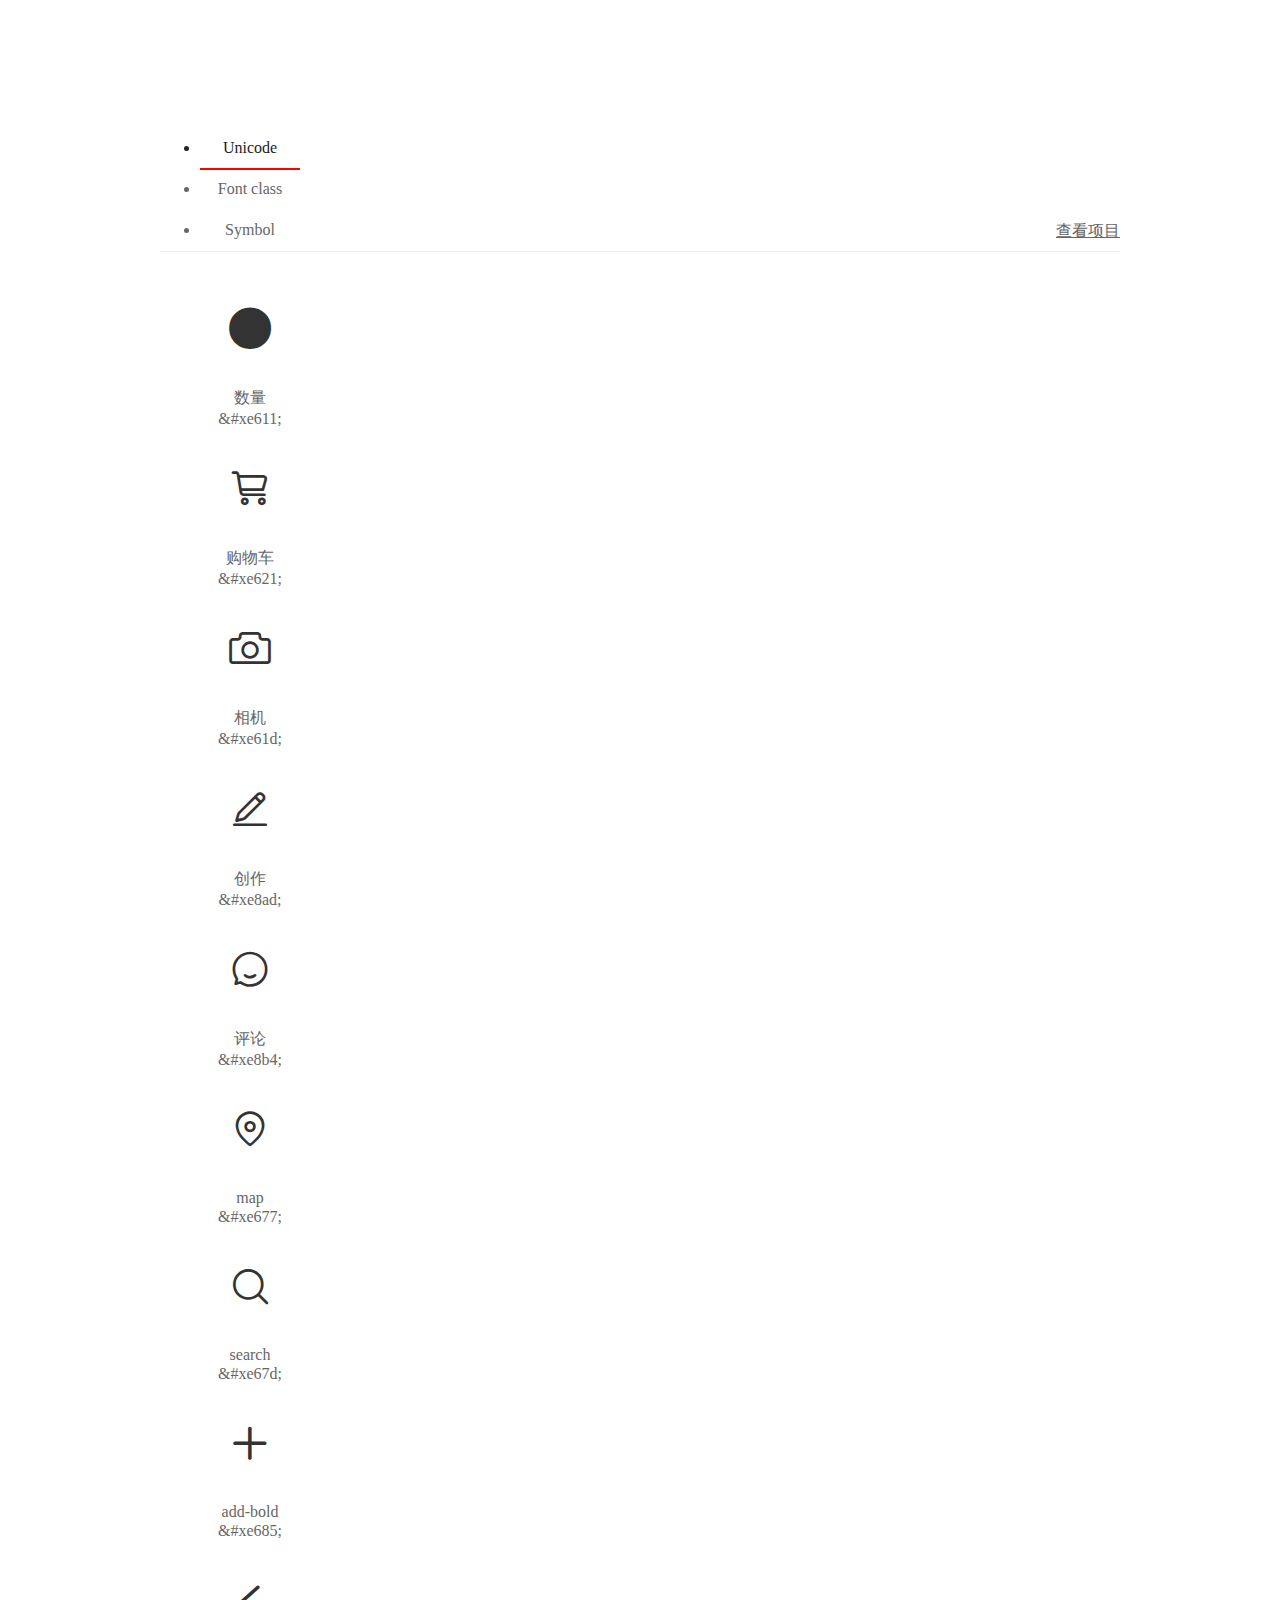
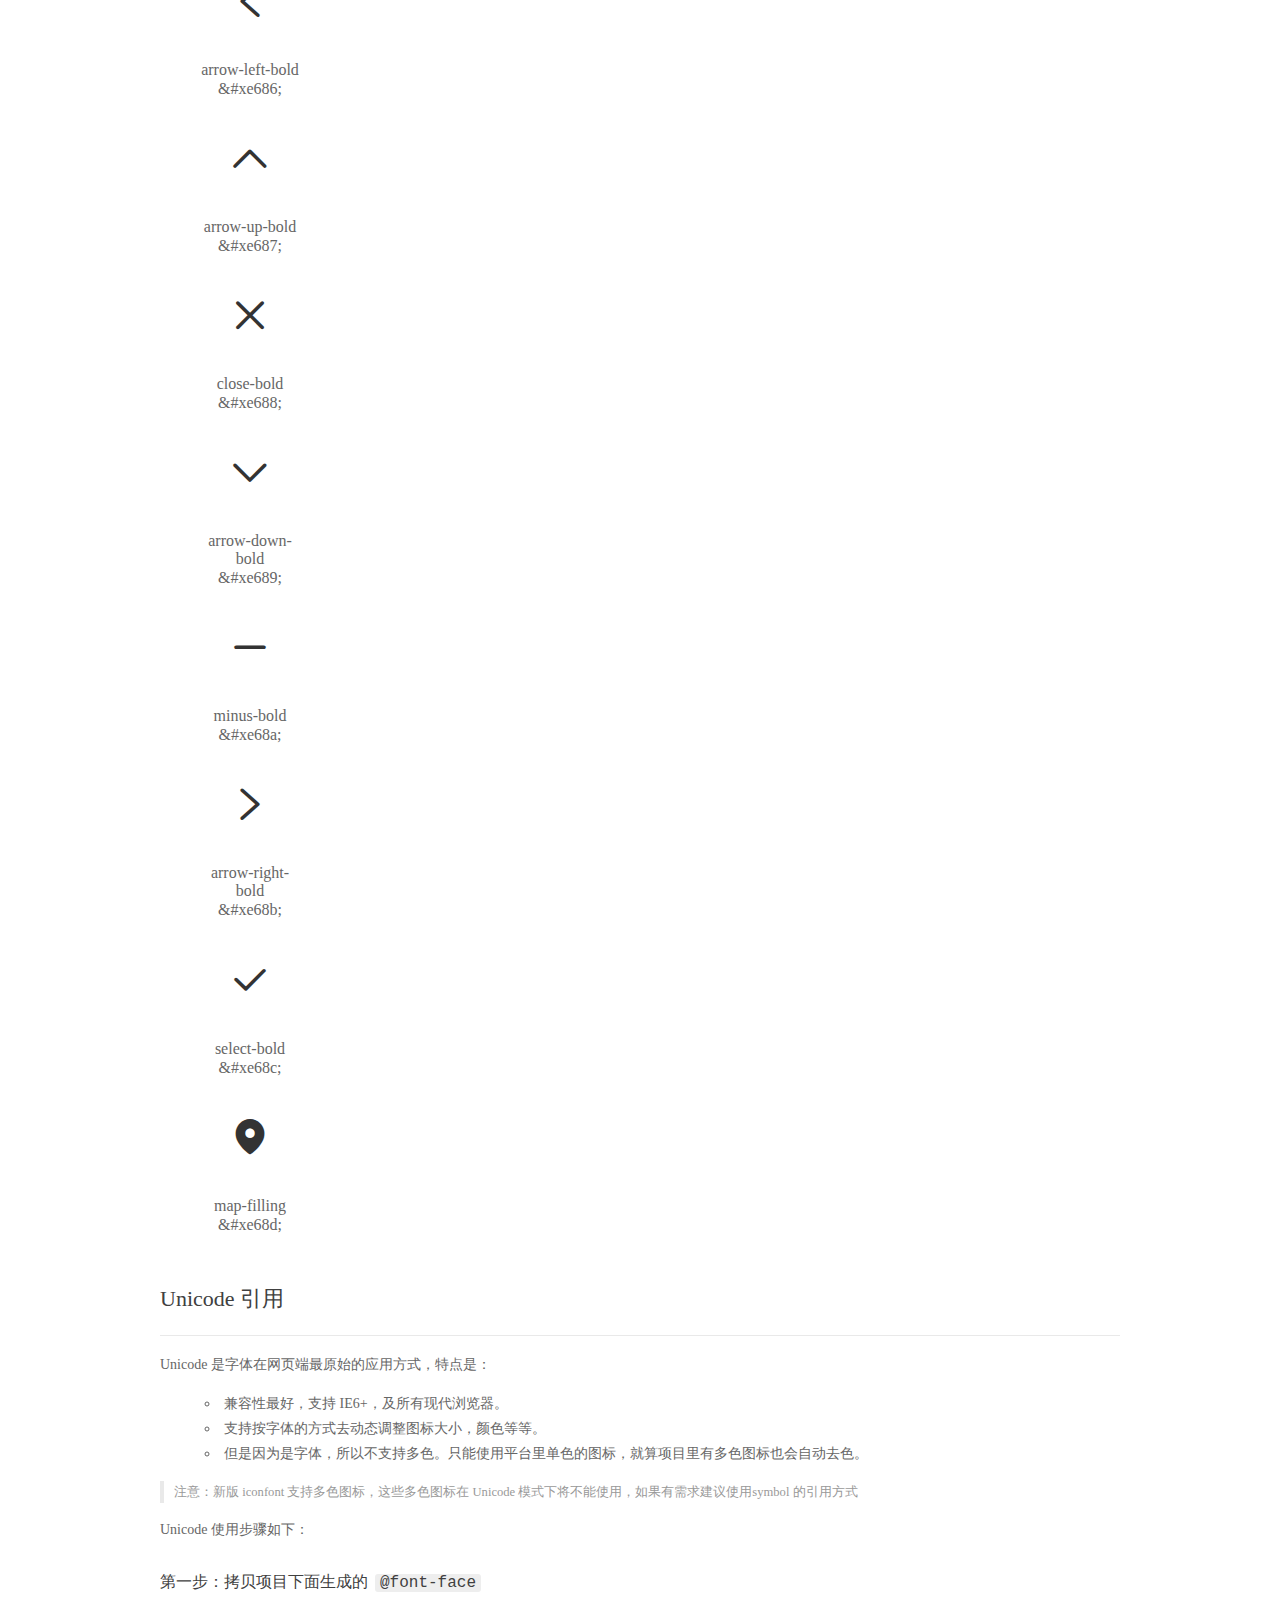
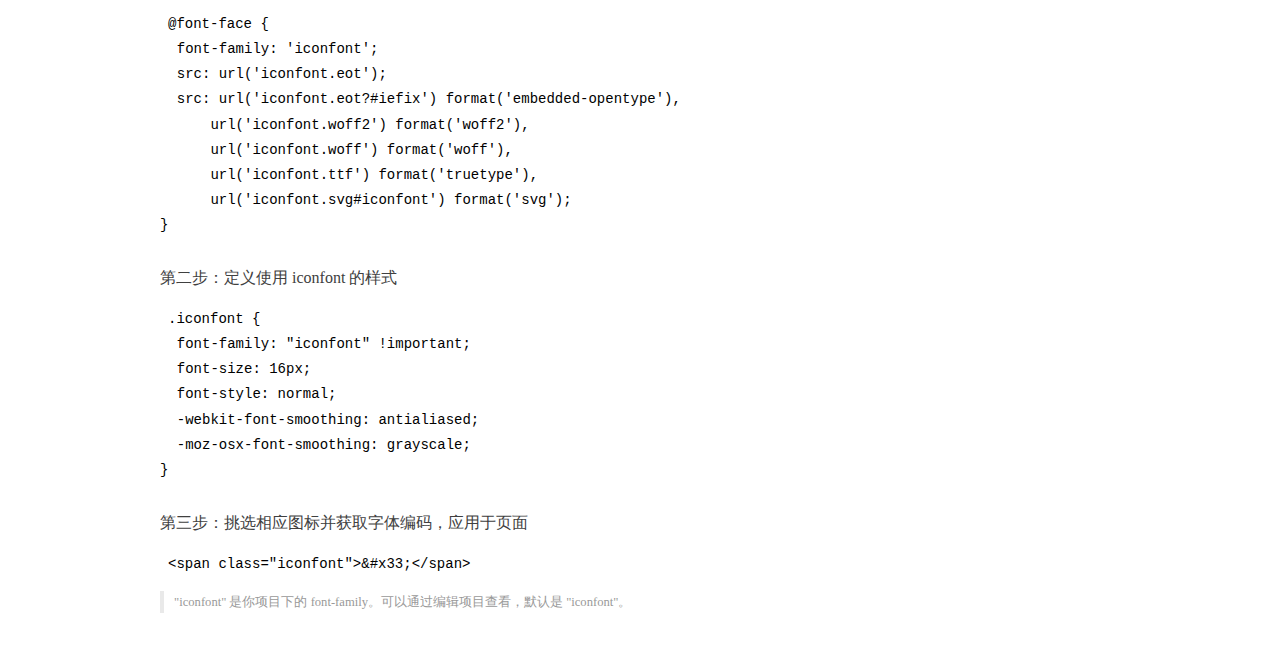
<file: iconfont/demo_index.html>
<!DOCTYPE html>
<html>
<head>
  <meta charset="utf-8"/>
  <title>IconFont Demo</title>
  <link rel="shortcut icon" href="https://img.alicdn.com/tps/i4/TB1_oz6GVXXXXaFXpXXJDFnIXXX-64-64.ico" type="image/x-icon"/>
  <link rel="stylesheet" href="https://g.alicdn.com/thx/cube/1.3.2/cube.min.css">
  <link rel="stylesheet" href="demo.css">
  <link rel="stylesheet" href="iconfont.css">
  <script src="iconfont.js"></script>
  <!-- jQuery -->
  <script src="https://a1.alicdn.com/oss/uploads/2018/12/26/7bfddb60-08e8-11e9-9b04-53e73bb6408b.js"></script>
  <!-- 代码高亮 -->
  <script src="https://a1.alicdn.com/oss/uploads/2018/12/26/a3f714d0-08e6-11e9-8a15-ebf944d7534c.js"></script>
</head>
<body>
  <div class="main">
    <h1 class="logo"><a href="https://www.iconfont.cn/" title="iconfont 首页" target="_blank">&#xe86b;</a></h1>
    <div class="nav-tabs">
      <ul id="tabs" class="dib-box">
        <li class="dib active"><span>Unicode</span></li>
        <li class="dib"><span>Font class</span></li>
        <li class="dib"><span>Symbol</span></li>
      </ul>
      
      <a href="https://www.iconfont.cn/manage/index?manage_type=myprojects&projectId=1986993" target="_blank" class="nav-more">查看项目</a>
      
    </div>
    <div class="tab-container">
      <div class="content unicode" style="display: block;">
          <ul class="icon_lists dib-box">
          
            <li class="dib">
              <span class="icon iconfont">&#xe611;</span>
                <div class="name">数量</div>
                <div class="code-name">&amp;#xe611;</div>
              </li>
          
            <li class="dib">
              <span class="icon iconfont">&#xe621;</span>
                <div class="name">购物车</div>
                <div class="code-name">&amp;#xe621;</div>
              </li>
          
            <li class="dib">
              <span class="icon iconfont">&#xe61d;</span>
                <div class="name">相机</div>
                <div class="code-name">&amp;#xe61d;</div>
              </li>
          
            <li class="dib">
              <span class="icon iconfont">&#xe8ad;</span>
                <div class="name">创作</div>
                <div class="code-name">&amp;#xe8ad;</div>
              </li>
          
            <li class="dib">
              <span class="icon iconfont">&#xe8b4;</span>
                <div class="name">评论</div>
                <div class="code-name">&amp;#xe8b4;</div>
              </li>
          
            <li class="dib">
              <span class="icon iconfont">&#xe677;</span>
                <div class="name">map</div>
                <div class="code-name">&amp;#xe677;</div>
              </li>
          
            <li class="dib">
              <span class="icon iconfont">&#xe67d;</span>
                <div class="name">search</div>
                <div class="code-name">&amp;#xe67d;</div>
              </li>
          
            <li class="dib">
              <span class="icon iconfont">&#xe685;</span>
                <div class="name">add-bold</div>
                <div class="code-name">&amp;#xe685;</div>
              </li>
          
            <li class="dib">
              <span class="icon iconfont">&#xe686;</span>
                <div class="name">arrow-left-bold</div>
                <div class="code-name">&amp;#xe686;</div>
              </li>
          
            <li class="dib">
              <span class="icon iconfont">&#xe687;</span>
                <div class="name">arrow-up-bold</div>
                <div class="code-name">&amp;#xe687;</div>
              </li>
          
            <li class="dib">
              <span class="icon iconfont">&#xe688;</span>
                <div class="name">close-bold</div>
                <div class="code-name">&amp;#xe688;</div>
              </li>
          
            <li class="dib">
              <span class="icon iconfont">&#xe689;</span>
                <div class="name">arrow-down-bold</div>
                <div class="code-name">&amp;#xe689;</div>
              </li>
          
            <li class="dib">
              <span class="icon iconfont">&#xe68a;</span>
                <div class="name">minus-bold</div>
                <div class="code-name">&amp;#xe68a;</div>
              </li>
          
            <li class="dib">
              <span class="icon iconfont">&#xe68b;</span>
                <div class="name">arrow-right-bold</div>
                <div class="code-name">&amp;#xe68b;</div>
              </li>
          
            <li class="dib">
              <span class="icon iconfont">&#xe68c;</span>
                <div class="name">select-bold</div>
                <div class="code-name">&amp;#xe68c;</div>
              </li>
          
            <li class="dib">
              <span class="icon iconfont">&#xe68d;</span>
                <div class="name">map-filling</div>
                <div class="code-name">&amp;#xe68d;</div>
              </li>
          
          </ul>
          <div class="article markdown">
          <h2 id="unicode-">Unicode 引用</h2>
          <hr>

          <p>Unicode 是字体在网页端最原始的应用方式，特点是：</p>
          <ul>
            <li>兼容性最好，支持 IE6+，及所有现代浏览器。</li>
            <li>支持按字体的方式去动态调整图标大小，颜色等等。</li>
            <li>但是因为是字体，所以不支持多色。只能使用平台里单色的图标，就算项目里有多色图标也会自动去色。</li>
          </ul>
          <blockquote>
            <p>注意：新版 iconfont 支持多色图标，这些多色图标在 Unicode 模式下将不能使用，如果有需求建议使用symbol 的引用方式</p>
          </blockquote>
          <p>Unicode 使用步骤如下：</p>
          <h3 id="-font-face">第一步：拷贝项目下面生成的 <code>@font-face</code></h3>
<pre><code class="language-css"
>@font-face {
  font-family: 'iconfont';
  src: url('iconfont.eot');
  src: url('iconfont.eot?#iefix') format('embedded-opentype'),
      url('iconfont.woff2') format('woff2'),
      url('iconfont.woff') format('woff'),
      url('iconfont.ttf') format('truetype'),
      url('iconfont.svg#iconfont') format('svg');
}
</code></pre>
          <h3 id="-iconfont-">第二步：定义使用 iconfont 的样式</h3>
<pre><code class="language-css"
>.iconfont {
  font-family: "iconfont" !important;
  font-size: 16px;
  font-style: normal;
  -webkit-font-smoothing: antialiased;
  -moz-osx-font-smoothing: grayscale;
}
</code></pre>
          <h3 id="-">第三步：挑选相应图标并获取字体编码，应用于页面</h3>
<pre>
<code class="language-html"
>&lt;span class="iconfont"&gt;&amp;#x33;&lt;/span&gt;
</code></pre>
          <blockquote>
            <p>"iconfont" 是你项目下的 font-family。可以通过编辑项目查看，默认是 "iconfont"。</p>
          </blockquote>
          </div>
      </div>
      <div class="content font-class">
        <ul class="icon_lists dib-box">
          
          <li class="dib">
            <span class="icon iconfont icon-shuliang"></span>
            <div class="name">
              数量
            </div>
            <div class="code-name">.icon-shuliang
            </div>
          </li>
          
          <li class="dib">
            <span class="icon iconfont icon-gouwuche"></span>
            <div class="name">
              购物车
            </div>
            <div class="code-name">.icon-gouwuche
            </div>
          </li>
          
          <li class="dib">
            <span class="icon iconfont icon-xiangji"></span>
            <div class="name">
              相机
            </div>
            <div class="code-name">.icon-xiangji
            </div>
          </li>
          
          <li class="dib">
            <span class="icon iconfont icon-chuangzuo"></span>
            <div class="name">
              创作
            </div>
            <div class="code-name">.icon-chuangzuo
            </div>
          </li>
          
          <li class="dib">
            <span class="icon iconfont icon-pinglun"></span>
            <div class="name">
              评论
            </div>
            <div class="code-name">.icon-pinglun
            </div>
          </li>
          
          <li class="dib">
            <span class="icon iconfont icon-map"></span>
            <div class="name">
              map
            </div>
            <div class="code-name">.icon-map
            </div>
          </li>
          
          <li class="dib">
            <span class="icon iconfont icon-search"></span>
            <div class="name">
              search
            </div>
            <div class="code-name">.icon-search
            </div>
          </li>
          
          <li class="dib">
            <span class="icon iconfont icon-add-bold"></span>
            <div class="name">
              add-bold
            </div>
            <div class="code-name">.icon-add-bold
            </div>
          </li>
          
          <li class="dib">
            <span class="icon iconfont icon-arrow-left-bold"></span>
            <div class="name">
              arrow-left-bold
            </div>
            <div class="code-name">.icon-arrow-left-bold
            </div>
          </li>
          
          <li class="dib">
            <span class="icon iconfont icon-arrow-up-bold"></span>
            <div class="name">
              arrow-up-bold
            </div>
            <div class="code-name">.icon-arrow-up-bold
            </div>
          </li>
          
          <li class="dib">
            <span class="icon iconfont icon-close-bold"></span>
            <div class="name">
              close-bold
            </div>
            <div class="code-name">.icon-close-bold
            </div>
          </li>
          
          <li class="dib">
            <span class="icon iconfont icon-arrow-down-bold"></span>
            <div class="name">
              arrow-down-bold
            </div>
            <div class="code-name">.icon-arrow-down-bold
            </div>
          </li>
          
          <li class="dib">
            <span class="icon iconfont icon-minus-bold"></span>
            <div class="name">
              minus-bold
            </div>
            <div class="code-name">.icon-minus-bold
            </div>
          </li>
          
          <li class="dib">
            <span class="icon iconfont icon-arrow-right-bold"></span>
            <div class="name">
              arrow-right-bold
            </div>
            <div class="code-name">.icon-arrow-right-bold
            </div>
          </li>
          
          <li class="dib">
            <span class="icon iconfont icon-select-bold"></span>
            <div class="name">
              select-bold
            </div>
            <div class="code-name">.icon-select-bold
            </div>
          </li>
          
          <li class="dib">
            <span class="icon iconfont icon-map-filling"></span>
            <div class="name">
              map-filling
            </div>
            <div class="code-name">.icon-map-filling
            </div>
          </li>
          
        </ul>
        <div class="article markdown">
        <h2 id="font-class-">font-class 引用</h2>
        <hr>

        <p>font-class 是 Unicode 使用方式的一种变种，主要是解决 Unicode 书写不直观，语意不明确的问题。</p>
        <p>与 Unicode 使用方式相比，具有如下特点：</p>
        <ul>
          <li>兼容性良好，支持 IE8+，及所有现代浏览器。</li>
          <li>相比于 Unicode 语意明确，书写更直观。可以很容易分辨这个 icon 是什么。</li>
          <li>因为使用 class 来定义图标，所以当要替换图标时，只需要修改 class 里面的 Unicode 引用。</li>
          <li>不过因为本质上还是使用的字体，所以多色图标还是不支持的。</li>
        </ul>
        <p>使用步骤如下：</p>
        <h3 id="-fontclass-">第一步：引入项目下面生成的 fontclass 代码：</h3>
<pre><code class="language-html">&lt;link rel="stylesheet" href="./iconfont.css"&gt;
</code></pre>
        <h3 id="-">第二步：挑选相应图标并获取类名，应用于页面：</h3>
<pre><code class="language-html">&lt;span class="iconfont icon-xxx"&gt;&lt;/span&gt;
</code></pre>
        <blockquote>
          <p>"
            iconfont" 是你项目下的 font-family。可以通过编辑项目查看，默认是 "iconfont"。</p>
        </blockquote>
      </div>
      </div>
      <div class="content symbol">
          <ul class="icon_lists dib-box">
          
            <li class="dib">
                <svg class="icon svg-icon" aria-hidden="true">
                  <use xlink:href="#icon-shuliang"></use>
                </svg>
                <div class="name">数量</div>
                <div class="code-name">#icon-shuliang</div>
            </li>
          
            <li class="dib">
                <svg class="icon svg-icon" aria-hidden="true">
                  <use xlink:href="#icon-gouwuche"></use>
                </svg>
                <div class="name">购物车</div>
                <div class="code-name">#icon-gouwuche</div>
            </li>
          
            <li class="dib">
                <svg class="icon svg-icon" aria-hidden="true">
                  <use xlink:href="#icon-xiangji"></use>
                </svg>
                <div class="name">相机</div>
                <div class="code-name">#icon-xiangji</div>
            </li>
          
            <li class="dib">
                <svg class="icon svg-icon" aria-hidden="true">
                  <use xlink:href="#icon-chuangzuo"></use>
                </svg>
                <div class="name">创作</div>
                <div class="code-name">#icon-chuangzuo</div>
            </li>
          
            <li class="dib">
                <svg class="icon svg-icon" aria-hidden="true">
                  <use xlink:href="#icon-pinglun"></use>
                </svg>
                <div class="name">评论</div>
                <div class="code-name">#icon-pinglun</div>
            </li>
          
            <li class="dib">
                <svg class="icon svg-icon" aria-hidden="true">
                  <use xlink:href="#icon-map"></use>
                </svg>
                <div class="name">map</div>
                <div class="code-name">#icon-map</div>
            </li>
          
            <li class="dib">
                <svg class="icon svg-icon" aria-hidden="true">
                  <use xlink:href="#icon-search"></use>
                </svg>
                <div class="name">search</div>
                <div class="code-name">#icon-search</div>
            </li>
          
            <li class="dib">
                <svg class="icon svg-icon" aria-hidden="true">
                  <use xlink:href="#icon-add-bold"></use>
                </svg>
                <div class="name">add-bold</div>
                <div class="code-name">#icon-add-bold</div>
            </li>
          
            <li class="dib">
                <svg class="icon svg-icon" aria-hidden="true">
                  <use xlink:href="#icon-arrow-left-bold"></use>
                </svg>
                <div class="name">arrow-left-bold</div>
                <div class="code-name">#icon-arrow-left-bold</div>
            </li>
          
            <li class="dib">
                <svg class="icon svg-icon" aria-hidden="true">
                  <use xlink:href="#icon-arrow-up-bold"></use>
                </svg>
                <div class="name">arrow-up-bold</div>
                <div class="code-name">#icon-arrow-up-bold</div>
            </li>
          
            <li class="dib">
                <svg class="icon svg-icon" aria-hidden="true">
                  <use xlink:href="#icon-close-bold"></use>
                </svg>
                <div class="name">close-bold</div>
                <div class="code-name">#icon-close-bold</div>
            </li>
          
            <li class="dib">
                <svg class="icon svg-icon" aria-hidden="true">
                  <use xlink:href="#icon-arrow-down-bold"></use>
                </svg>
                <div class="name">arrow-down-bold</div>
                <div class="code-name">#icon-arrow-down-bold</div>
            </li>
          
            <li class="dib">
                <svg class="icon svg-icon" aria-hidden="true">
                  <use xlink:href="#icon-minus-bold"></use>
                </svg>
                <div class="name">minus-bold</div>
                <div class="code-name">#icon-minus-bold</div>
            </li>
          
            <li class="dib">
                <svg class="icon svg-icon" aria-hidden="true">
                  <use xlink:href="#icon-arrow-right-bold"></use>
                </svg>
                <div class="name">arrow-right-bold</div>
                <div class="code-name">#icon-arrow-right-bold</div>
            </li>
          
            <li class="dib">
                <svg class="icon svg-icon" aria-hidden="true">
                  <use xlink:href="#icon-select-bold"></use>
                </svg>
                <div class="name">select-bold</div>
                <div class="code-name">#icon-select-bold</div>
            </li>
          
            <li class="dib">
                <svg class="icon svg-icon" aria-hidden="true">
                  <use xlink:href="#icon-map-filling"></use>
                </svg>
                <div class="name">map-filling</div>
                <div class="code-name">#icon-map-filling</div>
            </li>
          
          </ul>
          <div class="article markdown">
          <h2 id="symbol-">Symbol 引用</h2>
          <hr>

          <p>这是一种全新的使用方式，应该说这才是未来的主流，也是平台目前推荐的用法。相关介绍可以参考这篇<a href="">文章</a>
            这种用法其实是做了一个 SVG 的集合，与另外两种相比具有如下特点：</p>
          <ul>
            <li>支持多色图标了，不再受单色限制。</li>
            <li>通过一些技巧，支持像字体那样，通过 <code>font-size</code>, <code>color</code> 来调整样式。</li>
            <li>兼容性较差，支持 IE9+，及现代浏览器。</li>
            <li>浏览器渲染 SVG 的性能一般，还不如 png。</li>
          </ul>
          <p>使用步骤如下：</p>
          <h3 id="-symbol-">第一步：引入项目下面生成的 symbol 代码：</h3>
<pre><code class="language-html">&lt;script src="./iconfont.js"&gt;&lt;/script&gt;
</code></pre>
          <h3 id="-css-">第二步：加入通用 CSS 代码（引入一次就行）：</h3>
<pre><code class="language-html">&lt;style&gt;
.icon {
  width: 1em;
  height: 1em;
  vertical-align: -0.15em;
  fill: currentColor;
  overflow: hidden;
}
&lt;/style&gt;
</code></pre>
          <h3 id="-">第三步：挑选相应图标并获取类名，应用于页面：</h3>
<pre><code class="language-html">&lt;svg class="icon" aria-hidden="true"&gt;
  &lt;use xlink:href="#icon-xxx"&gt;&lt;/use&gt;
&lt;/svg&gt;
</code></pre>
          </div>
      </div>

    </div>
  </div>
  <script>
  $(document).ready(function () {
      $('.tab-container .content:first').show()

      $('#tabs li').click(function (e) {
        var tabContent = $('.tab-container .content')
        var index = $(this).index()

        if ($(this).hasClass('active')) {
          return
        } else {
          $('#tabs li').removeClass('active')
          $(this).addClass('active')

          tabContent.hide().eq(index).fadeIn()
        }
      })
    })
  </script>
</body>
</html>
</file>
<file: css/base.css>
/* 公共样式 */
.clearfix::before,
.clearfix::after{
    content: '';
    display: table;
    clear: both;
}

body{
    font: 12px/1.5 Microsoft YaHei,Heiti SC,tahoma,arial,Hiragino Sans GB,"\5B8B\4F53",sans-serif;
    color: #666;
    min-width: 1190px;
    white-space: nowrap;
    /* height: 2000px; */
    background-color: #f4f4f4;
}
a{
    text-decoration: none;
}
ul{
    list-style: none;
}
button{
    /* hover时显示手掌 */
    cursor: pointer;
}

/* 设置一个类，用来表示中间容器的宽度 */
.w{
    width: 1190px;
    margin: 0 auto;
}
</file>
<file: css/index.css>
/* 顶部top-bar */
.top-bar-wrapper{
    background-color: #E3E4E5;
    border-bottom: 1px solid #DDDDDD;
}
.top-bar{
    height: 30px;
    line-height: 30px;
    font-size: 12px;
    position: relative;
}
.top-bar a,
.top-bar span,
.top-bar i{
    color: #999;
}
.top-bar a:hover,
.top-bar a.highlight{
    color: #f10215;
}

/* top-bar左侧定位 */
.location{
    float: left;
}
.location .icon-map-filling{
    color: #f10215;
    font-size: 14px;
}
.current-city{
    width: 58px;
    position: relative;
    z-index: 999;
}
.current-city>a{
    display: block;
    width: 42px;
    height: 29px;
    line-height: 30px;
    padding: 0px 7px;
    padding-bottom: 1px;
    border: 1px solid transparent;
    border-bottom: none;  
}
.location:hover > .current-city>a{
    background-color: #fff;
    border: 1px solid rgb(204, 204, 204);
    border-bottom: none;
}
.location .city-list{
    display: none;
    width: 320px;
    height: 460px;
    padding: 10px;
    margin: 0;
    background-color: #fff;
    border: 1px solid #cfcfcf;
    box-shadow: 0 2px 2px rgba(0, 0, 0, .2);
    /* 设置绝对定位，使其不占据页面位置 */
    position: absolute;
    top: 30px;
    z-index: 998;
}
.city-list>ul{
    width: 320px;
    line-height: 24px;
    list-style: none;
    padding: 0;
    margin: 0 auto;
}
.city-list>ul>li{
    float: left;
    text-align: left;
}
.city-list>p{
    margin: 9px auto;
    width: 290px;
    height: 24px;
}
.city-list>.main-city{
    height: 214px;
    border-bottom: 1px dashed #f1f1f1;
    padding-left: 7px;
}
.city-list>.main-city>li{
    width: 52px;
    padding: 2px 8px 2px 0px;
    /* border: 1px solid #000; */
}
.city-list>.main-city a{
    /* display: block; */
    /* width: 40px; */
    /* height: 18px; */
    text-align: center;
    padding: 3px 6px;
}
.city-list>.main-city a:hover{
    background-color: #f1f1f1;
    color: #f12939;
}
.city-list>.main-city>.my-city a{
    background-color: #f12939;
    color: #f1f1f1;
}
.city-list>.banben{
    width: 290px;
    height: 52px;
    padding-bottom: 15px;
    border-bottom: 1px dashed #f1f1f1;
}
.city-list>.banben>li{
    width: 120px;
    height: 26px;
    line-height: 26px;
}
.city-list>.available-sites{
    width: 290px;
    height: 78px;
}
.city-list>.available-sites>li{
    width: 145px;
    height: 26px;
    line-height: 26px;
}
.city-list>.available-sites img{
    width: 15px;
    margin-right: 10px;
}
.location:hover > .city-list{
    display: block;
}

/* top-bar右侧快捷栏 */
.shortcut{
    float: right;
    margin: 0;
}
.shortcut>li{
    float: left;
    width: 48px;
    height: 30px;
    padding: 0 7px;
}
.shortcut a:hover{
    color: #f12939;
}
.shortcut>.line{
    width: 1px;
    height: 10px;
    padding: 0;
    background-color: #cfcfcf;
    margin: 12px 6px 0;
}
.shortcut>.land{
    width: auto;
    padding: 0 8px 0 0;
}

/* 我的京东和企业采购下拉框 */
.shortcut>.my-jd,
.shortcut>.business-buy{
    position: relative;
    width: 77px;
    height: 30px;
    padding: 0;
}
.shortcut .icon-arrow-down-bold{
    font-size: 12px;
    font-weight: bolder;
    transform: scale(0.6);
    position: absolute;
    top: 1px;
    right: 5px;
    z-index: 999;
}
.shortcut>.my-jd>a,
.shortcut>.business-buy>a{
    /* display: block; */
    /* 由于.my-jds开启了绝对定位 因此a要盖住.my-j，也要开启绝对定位 */
    position: absolute;
    width: 48px;
    height: 29px;
    padding: 0 20px 0 7px;
    padding-bottom: 1px;
    border: 1px solid transparent;
    border-bottom: none;
    z-index: 999;
}
.shortcut>.my-jd:hover>a,
.shortcut>.business-buy:hover>a{
    background-color: #fff;
    border: 1px solid #cfcfcf;
    border-bottom: none;
}
.shortcut .my-jds,
.shortcut .business-buys{
    display: none;
    border: 1px solid #cfcfcf;
    background-color: #fff;
    box-shadow: 0 2px 2px rgba(0, 0, 0, .2);
    position: absolute;
    top: 30px;
    left: 0;
    z-index: 988;
}
.my-jds li{
    float: left;
    width: 126px;
    height: 24px;
    line-height: 24px;
}
.my-jds>.myJ-1{
    width: 280px;
    height: 70px;
    border-bottom: 1px dashed #f1f1f1;
    padding: 10px 0 10px 15px;
}
.my-jds>.myJ-2{
    width: 280px;
    height: 50px;
    padding: 10px 0 10px 15px;
}
.shortcut .business-buys{
    width: 157px;
    height: 74px;
    padding: 10px 0px 10px 15px;
}
.shortcut .business-buys>.business-buys-inner{
    width: 140px;
    height: 72px;
    padding: 0;
}
.shortcut .business-buys li{
    float: left;
    width: 56px;
    height: 24px;
    line-height: 24px;
    white-space: nowrap;
}
.shortcut>.my-jd:hover > .my-jds,
.shortcut>.business-buy:hover > .business-buys{
    display: block;
}

/* 客户服务和网站导航下拉框 */
.shortcut>.cus-service,
.shortcut>.web-nav{
    position: relative;
    width: 77px;
    height: 30px;
    padding: 0px;
    /* padding: 0 20px 0 7px; */
}

.shortcut>.cus-service>span,
.shortcut>.web-nav>span{
    position: absolute;
    width: 48px;
    height: 29px;
    padding: 0 20px 0 7px;
    padding-bottom: 1px;
    border: 1px solid transparent;
    border-bottom: none;
    z-index: 999;
}
.shortcut>.cus-service:hover > span,
.shortcut>.web-nav:hover > span{
    background-color: #fff;
    border: 1px solid #cfcfcf;
    border-bottom: none;
}
.shortcut .cus-services,
.shortcut .web-navs{
    display: none;
    border: 1px solid #cfcfcf;
    background-color: #fff;
    box-shadow: 0 2px 2px rgba(0, 0, 0, .2);
    position: absolute;
    top: 30px;
    z-index: 988;
}
.shortcut .cus-services{
    right: 0;
}
.shortcut .web-navs{
    right: -75px;
}
.shortcut .cus-services{
    width: 172px;
    height: 249px;
}
.shortcut .cus-services p{
    width: 170px;
    height: 24px;
    margin: 0;
    padding: 0 0 0 15px;
}
.shortcut .cus-services li{
    float: left;
    width: 85px;
    height: 24px;
    line-height: 24px;
}
.shortcut .cus-services>.cus-1{
    width: 170px;
    height: 96px;
    padding: 0 0 0 15px;
    padding-bottom: 10px;
    border-bottom: 1px dashed #f1f1f1;
}
.shortcut .cus-services>.cus-2{
    width: 170px;
    height: 72px;
    padding: 0 0 0 15px;
}
.shortcut .web-navs{
    width: 1190px;
    height: 151px;
    padding: 15px 0;
}
.shortcut .web-navs li{
    float: left;
    width: 85px;
    height: 24px;
    line-height: 24px;
}
.shortcut .web-navs>div{
    float: left;
    padding: 0 0 0 20px;
}
.web-navs>div>p{
    width: 255px;
    height: 24px;
    margin: 0 0 5px 0;
    font-size: 14px;
    font-weight: bold;
}
.web-navs>div>ul{
    width: 255px;
    height: 120px;
    padding: 0;
}
.web-navs>.tszt{
    width: 340px;
    height: 150px;
}
.web-navs>.tszt>p{
    width: 340px;
}
.web-navs>.tszt>ul{
    width: 340px;
}
.web-navs>.hypd{
    width: 255px;
    height: 150px;
    border-left: 1px dashed #f1f1f1;
}
.web-navs>.shfw{
    width: 255px;
    height: 150px;
    border-left: 1px dashed #f1f1f1;
}
.web-navs>.gdjx{
    width: 255px;
    height: 125px;
    border-left: 1px dashed #f1f1f1;
}
.web-navs>.gdjx>ul{
    height: 96px;
}
.shortcut>.cus-service:hover > .cus-services,
.shortcut>.web-nav:hover > .web-navs{
    display: block;
}

/* 手机京东下拉栏 */
.mobileP-j{
    position: relative;
}
.mobileP-j:hover>.triangle{
    display: block;
}
.mobileP-j:hover>.mobileP-js{
    display: block;
}
.mobileP-j:hover>.mobilejd-qrcode{
    display: none;
}
.mobileP-j>.triangle{
    display: none;
    position: absolute;
    width: 0;
    border: 4px solid transparent;
    border-top: 0;
    border-bottom: 6px solid #fff;
    bottom: -1px;
    left: 0;
    right: 0;
    margin: 0 auto;
    z-index: 999;
}
.mobileP-j>.mobilejd-qrcode{
    position: absolute;
    width: 76;
    height: 76px;
    top: 31px;
    left: 0;
    z-index: 999;
}
.mobilejd-qrcode::before{
    content: '';
    position: absolute;
    width: 0;
    border: 4px solid transparent;
    border-top: 0;
    border-bottom: 6px solid #fff;
    top: 0px;
    left: 0;
    right: 0;
    margin: 0 auto;
    z-index: 977;
}
.mobilejd-qrcode>.mb-qrcode{
    width: 66px;
    height: 66px;
    margin: 5px;
    box-shadow: 0 2px 8px rgba(0,0,0,0.4);

    background: #fff url(../img/code/1.png.webp) no-repeat 50%;
    background-size: 60px;
}
.mobileP-j>.mobileP-js{
    display: none;
    position: absolute;
    width: 190px; 
    height: 416px;
    background-color: #fff;
    border: 1px solid #cfcfcf;
    border-bottom: 3px solid #60575a;
    box-shadow: 0 2px 2px rgba(0, 0, 0, .2);
    right: 0;
    z-index: 988;
}
.mobileP-js h5{
    margin: 0;
    line-height: 17px;
}
.mobileP-js h5>a{
    color: #666;
}
.mobileP-js h5>a:hover{
    color: #666;
}
.mobileP-js p{
    line-height: 14px;
    white-space: normal;
    font-size: 12px;
    margin: 3px 0;
    color: #f10214;
}
.mobileP-js>div{
    width: 190px;
    height: 70px;
    padding: 15px 0;
    border-bottom: 1px solid #cfcfcf;
    position: relative;
}
.mobileP-js>div>div{
    position: absolute;
}
.mobileP-js>div>.qrcode{
    width: 74px;
    height: 74px;
    border: 1px solid #ccc;
    margin-left: 4px;
}
.mobileP-js .qrcode>img{
    width: 70px;
    text-align: left;
    margin: 2px 0 0 2px;

}
.mobileP-js .mob-info{
    width: 94px;
    height: 70px;
    margin: 0 0 0 86px;
}
.mob-info>.m-tub{
    width: 94px;
    height: 25px;
}
.mob-info>.m-tub>a{
    display: inline-block;
    width: 25px;
    height: 25px;
    margin: 0 2px 0 0;
    background-image: url(../img/code/sprite_mobile@1x.png);
}
.mob-info>.m-tub>.iphone{
    background-position: 0 0;
}
.mob-info>.m-tub>.android{
    background-position: 0 -25px;
}
.mob-info>.m-tub>.ipad{
    background-position: 0 -50px;
}
.mobileP-js>.gzjd{
    height: 82px;
}

/* 头部 header */
.header-wrapper{
    background-color: #fff;
    /* border-bottom: 1px solid transparent; */
    box-shadow: 0 1px 1px rgba(0, 0, 0, .1);
    z-index: 100;
    position: relative;
}
.header{
    height: 140px;
    position: relative;
}
/* 左侧logo */
.header>.logo{
    /* float: left; */
    width: 190px;
    height: 120px;
    margin-top: 10px;
    text-align: center;
    position: absolute;
}
.header>.logo>h1{
    margin: 0;
}
.header>.logo a{
    display: block;
    width: 190px;
    height: 120px;
    background-image: url(../img/logo.png);
}
/* 搜索框 */
.search-wrapper{
    width: 100%;
    height: 58px;
    z-index: 1;
    border-bottom: 2px solid transparent;
    position: absolute;
    top: 0;
}
.header-wrapper>.search-wrapper-scroll{
    position: fixed;
    top: -10px;
    border-bottom: 2px solid #e1251b;
    background-color: #fff;
}
.search-wrapper-scroll>.search>.search-logo{
    display: block;
}
.search-wrapper>.search{
    position: relative;
    height: 60px;
}
.search>.search-logo{
    display: none;
    position: absolute;
    left: 0;
    bottom: 5px;
    width: 125px;
    height: 40px;
}
.search-logo>a{
    background-image: url(//misc.360buyimg.com/mtd/pc/index_2019/1.0.0/assets/sprite/header/sprite.png);
    background-position: 0 -120px;
    background-repeat: no-repeat;
    /* overflow: hidden; */
    display: block;
    /* position: absolute;
    bottom: 0; */
    width: 125px;
    height: 40px;
}
.search>.search-bar{
    float: left;
    width: 546px;
    height: 32px;
    /* margin-left: 58px; */
    margin-left: 60px;
    border: 2px solid #e2231a;
    background: #fff;
    position: absolute;
    bottom: 6px;
    left: 190px;
}
.search-bar>input{
    position: absolute;
    top: 0;
    left: 0;
    padding: 2px 44px 2px 17px;
    width: 425px;
    height: 28px;
    /* border: 1px solid transparent; */
    border: 0;
    outline: 0;
    line-height: 26px;
    font-size: 12px;
}
.search-bar .icon-xiangji{
    position: absolute;
    top: 4px;
    right: 75px;

}
.search-bar>button{
    position: absolute;
    width: 58px;
    height: 32px;
    line-height: 32px;
    margin: 0;
    padding: 0;
    border: 0;
    outline: 0;
    background-color: #e1251b;
    transition: background-color 0.5s;
    color: #fff;
    right: 0;
    top: 0;
}
.search-bar>button>.icon-search{
    font-weight: 700;
    font-size: 20px;
}
.search-bar>button:hover{
    background-color: #bb2017;
}
/* 购物车 */
.search>.shop-cart{
    float: left;
    width: 130px;
    height: 34px;
    margin-left: 18px;
    background-color: #fff;
    text-align: center;
    line-height: 34px;
    border-color: #eee;
    border: 1px solid #e3e4e5;
    position: absolute;
    bottom: 6px;
    left: 800px;
}
.search>.shop-cart:hover{
    border: 1px solid #E1251B;
}
.shop-cart>.icon-gouwuche{
    position: absolute;
    color: #E1251B;
    font-size: 18px;
    font-weight: 900;
    left: 20px;
}
.shop-cart>.icon-shuliang{
    position: absolute;
    color: #E1251B;
    top: -8px;
    left: 30px;
}
.shop-cart>.icon-shuliang>span{
    position: absolute;
    font-size: 12px;
    top: 0px;
    left: 4px;
    color: #fff;
}
.shop-cart>a{
    position: absolute;
    color: #E1251B;
    left: 50px;
}
/* 中间部分 */
.header>.header-center{
    position: absolute;
    left: 190px;
    bottom: 0;
    float: left;
    width: 762px;
    height: 80px;
    margin-left: 12px;
}

/* 搜索框下热词 */
.header-center>.hotwords{
    width: 550px;
    height: 20px;
    line-height: 20px;

    margin: 0 0 0 48px;
}
.hotwords>a{
    float: left;
    margin: 0 10px 0 0;
    color: #999;
}
.hotwords>a.highlight{
    color: #f10215;
}
.hotwords>a:hover{
    color: #f10215;
}
/* 头部导航 */
.header-center>.header-nav{
    width: 762px;
    /* height: 40px; */
    height: 40px;
    margin: 0;
    padding: 14px 0 0 0;
}
.header-nav>.navitems{
    margin: 0;
    width: 762px;
    height: 40px;
    line-height: 40px;
    padding: 0;
}
.navitems>li{
    float: left;
}
.navitems>li>a{
    display: block;
    height: 40px;
    margin: 0 11px;
    font-size: 15px;
    color: #666;
}
.navitems>.highlight>a{
    color: #e1251b;
    font-weight: 700;
}
.navitems>li>a:hover{
    color: #e1251b;
}
.header>.header-ad{
    /* float: right; */
    margin-top: 10px;
    width: 190px;
    height: 120px;
    /* background-color: #fff; */
    background-image: url(../img/head-ad.webp);
    position: absolute;
    bottom: 10px;
    right: 0;
}

/* 主体部分 */
.main-wrapper{
    background-color: #F4F4F4;
    margin-bottom: 30px;
}
.main{
    height: 480px;
}

/* 左侧导航栏 */
.main>.main-col1{
    float: left;
    width: 190px;
    height: 480px;
    margin-right: 10px;
    position: relative;
}
.item_wrapper{
    width: 190px;
    height: 470px;
    margin: 10px 0 0 0;
    background-color: #fefefe;
}
.item_list{
    width: 190px;
    height: 450px;
    padding: 10px 0 ;
}
.item_list>li{
    list-style: none;
    width: 180px;
    height: 25px;
    line-height: 25px;
    padding: 0 0 0 10px;
}
.item_list>li:hover{
    background-color: #D9D9D9;
}
.item_list>li:hover > .items{
    display: block;
}
.item_list>li>a{
    text-decoration: none;
    color: #636363;
    font-size: 14px;
}
.item_list>li>a:hover{
    color: #c81623;
}
/* .item_list>li:first-child .items{
    display: block;
} */
.main-col1 .items{
    display: none;
    position: absolute;
    top: 10px;
    left: 190px;
    width: 1000px;
    height: 450px;
    padding: 20px 0 0 0;
    border: 1px solid #d5d5d5;
    background-color: #fff;
    box-shadow: 2px 0 8px rgba(0, 0, 0, .2);
    z-index: 150;
}
/* 鼠标移入后出现 */
.items>.details{
    float: left;
    width: 800px;
}
.details>.detail-head{
    height: 24px;
    padding: 0 0 0 20px;
    font-size: 12px;
}
.details>.detail-head>a{
    float: left;
    height: 24px;
    line-height: 24px;
    padding: 0 10px;
    margin-right: 10px;
    background-color: #333;
    color: #fff;
}
.details>.detail-head>a:hover{
    background-color: #E1251B;
}
.details>.detail-head .icon-arrow-right-bold{
    font-size: 12px;
}
.details>.detail-main{
    height: 500px;
    padding: 10px 0 0 20px;
    /* overflow: hidden; */
}
.detail-main>.item-detail{
    width: 700px;
    height: 32px;
    /* line-height: 32px; */
    position: relative;
    padding: 0 0 0 80px;
    margin: 0;
    text-align: right;
}
.detail-main>.item-detail5,
.detail-main>.item-detail6,
.detail-main>.item-detail7{
    height: 54px;
}
.detail-main>.item-detail>dt:hover span,
.detail-main>.item-detail>dt:hover i{
    color: #E1251B;
}
.detail-main>.item-detail>dd a:hover{
    color: #E1251B;
}
.item-detail>dt{
    position: absolute;
    width: 70px;
    top: 6px;
    left: 0;
}
.item-detail>dt a{
    font-weight: 700;
    color: #333;
}
.item-detail>dt .icon-arrow-right-bold{
    color: #333;
    font-size: 12px;
    margin-left: 5px;
}
.item-detail>dd{
    position: absolute;
    top: 8px;
    margin: 0;
}
.item-detail>dd a{
    float: left;
    color: #666;
    margin: 3px 0;
    padding: 0 7px;
    height: 16px;
    line-height: 16px;
    white-space: nowrap;
}
.items>.img-items{
    float: left;
    width: 198px;
}
.img-items>.trademark{
    width: 168px;
    margin: auto;
}
.trademark>a{
    float: left;
    width: 83px;
    height: 35px;
    margin: 0 0 1px 1px;
}
.trademark img{
    text-align: top;
}
.img-items>.img-ad{
    width: 168px;
    margin: 10px auto 0;
}
.img-ad a{
    display: block;
    margin-bottom: 1px;
    height: 134px;
}

/* 中间两个图片列表 */
.main>.main-col2{
    float: left;
    width: 790px;
    height: 480px;
    margin-right: 10px;
}
.main-col2>.focus-J{
    margin: 10px 0 0 0;
}
/* 大轮播图 */
.focus-J>.focus-J-center{
    float: left;
    width: 590px;    
    height: 470px;
    margin: 0 10px 0 0;
    position: relative;
}
.slider-wrapper{
    position: absolute;
}
.slider-wrapper>.slider-list{
    width: 590px;
    height: 470px;
    padding: 0;
    margin: 0;
    z-index: 50;
}
.slider-list>li{
    /* display: none; */
    position: absolute;
    width: 590px;    
    height: 470px;
    /* opacity: 0; */
    z-index: 1;
}
.slider-list>li.current{
    /* display: block;
    opacity: 1;
    transition: opacity 300ms ease-in-out; */
    z-index: 10;
}
.slider-list>li img{
    width: 100%;
    text-align: top;
    opacity: 0;
    transition: opacity 300ms ease-in-out;
}
.slider-list>li.current img{
    opacity: 1;
}
.slider-wrapper>.list-choose{
    position: absolute;
    width: 120px;
    height: 15px;
    margin: 0;
    padding: 0;
    bottom: 20px;
    left: 30px;
    z-index: 60;
}
.slider-wrapper>.list-choose>li{
    float: left;
    margin-right: 4px;
}
.slider-wrapper>.list-choose a{
    display: block;
    position: relative;
    width: 8px;
    height: 8px;
    border-radius: 50%;
    background-color: rgba(255, 255, 255, 0.4);
    border: 1px solid transparent;
    cursor:default;
}
.slider-wrapper>.list-choose>li.current a{
    width: 9px;
    height: 9px;
    background-color: #fff;
    border-radius: 50%;
    top: -3px;
    border: 3px solid rgba(0, 0, 0, .2);
}
.focus-J-center>button{
    position: absolute;
    width: 25px;
    height: 35px;
    line-height: 35px;
    padding: 0;
    font-size: 20px;
    background-color: rgba(0,0,0,.15);
    top: 50%;
    transform: translateY(-50%);
    border: 0;
    outline: 0;
    transition: background-color 0.2s;
    z-index: 100;
}
.focus-J-center>button:hover{
    background-color: rgba(0,0,0,.5);
}
.focus-J-center>.btn-prev{  
    border-top-right-radius: 18px;
    border-bottom-right-radius: 18px;
    left: 0;
}
.focus-J-center>.btn-next{   
    border-top-left-radius: 18px;
    border-bottom-left-radius: 18px;
    right: 0;
}
.focus-J-center>button>i{
    position: absolute;
    top: 1px;
    width: 100%;
    height: 100%;
    color: rgba(255, 255, 255, .8);
}
.focus-J-center>.btn-prev>i{
    left: -3px;
}
.focus-J-center>.btn-next>i{
    right: -5px;
}
/* 中间侧边图片列表 */
.focus-J>.focus-J-side{
    float: left;
    width: 190px;    
    height: 470px;
    position: relative;
}
.focus-J-side:hover > button{
    display: block;
}
.focus-J-side>button{
    display: none;
    position: absolute;
    width: 25px;
    height: 35px;
    line-height: 35px;
    padding: 0;
    font-size: 20px;
    background-color: rgba(0,0,0,.15);
    top: 50%;
    transform: translateY(-50%);
    border: 0;
    outline: 0;
    transition: background-color 0.2s;
    z-index: 100;
}
.focus-J-side>button:hover{
    background-color: rgba(0,0,0,.5);
}
.focus-J-side>.btn-prev{  
    border-top-right-radius: 18px;
    border-bottom-right-radius: 18px;
    left: 0;
}
.focus-J-side>.btn-next{   
    border-top-left-radius: 18px;
    border-bottom-left-radius: 18px;
    right: 0;
}
.focus-J-side>button>i{
    position: absolute;
    top: 1px;
    width: 100%;
    height: 100%;
    color: rgba(255, 255, 255, .8);
}
.focus-J-side>.img-wrapper{
    width: 190px;    
    height: 470px;
    margin: 0;
    z-index: 50;
    position: relative;
}
.focus-J-side>.img-wrapper>.img-list{
    /* display: none; */
    position: absolute;
    top: 0;
    left: 0;
    width: 190px;    
    height: 470px;
    padding: 0;
    margin: 0;
    z-index: 1;
    /* opacity: 0; */
    /* transition: opacity 300ms ease-in-out; */
}
.focus-J-side>.img-wrapper>.current{
    /* display: block;
    opacity: 1; */
    z-index: 10;
}
.img-wrapper>.img-list>li img{
    width: 190px;
    opacity: 0;
    transition: opacity 300ms ease-in-out;
}
.img-wrapper>.current>li img{
    opacity: 1;
}
.img-wrapper>.current>li:hover img{
    opacity: 0.8;
}
.img-wrapper>.img-list>li:last-child{
    margin: 0;
}
.focus-J-side>.img-wrapper img{
    float: left;
    width: 100%;
    text-align: top;
    margin-bottom: 10px;
}
.focus-J-side>.btn-prev>i{
    left: -3px;
}
.focus-J-side>.btn-next>i{
    right: -5px;
}

/* 右边栏 */
.main>.main-col3{
    width: 190px;
    height: 480px;
    /* background-color: tomato; */
    float: right;
}
.main-col3>.J-user{
    height: 100px;
    background-color: #fff;
    margin-top: 10px;
    overflow: hidden;
    position: relative;
}
.J-user>.user-info{
    height: 55px;
    margin: 12px 0 0 20px;
}
.J-user::after{
    content: '';
    position: absolute;
    left: 15px;
    right: 15px;
    bottom: 0;
    height: 1px;
    background: linear-gradient(270deg,white,#eeeeee,#eeeeee,white);
}
.user-info>.head{
    float: left;
    width: 44px;
    height: 44px;
}
.head>a{
    display: block;
    width: 40px;
    height: 40px;
    border: 2px solid #fff;
    border-radius: 50%;
    box-shadow: 0 2px 8px rgba(0, 0, 0, .05);
}
.head>a>img{
    width: 100%;
    border-radius: 50%;
}
.user-info>.name{
    float: left;
    width: 106px;
    height: 38px;
    margin: 3px 0 0 10px;
    white-space: normal;
}
.user-info>.name>a{
    float: left;
    color: #666;
}
.user-info>.name>a:hover{
    color: #e1251b;
}
.user-info>.name>span{
    float: left;
    margin: 0 3px 0;
    color: #666;
}
.J-user>.user-btn{
    width: 160px;
    height: 35px;
    margin: 0 auto;
}
.user-btn>.btn{
    float: left;
    width: 70px;
    height: 25px;
    line-height: 25px;
    text-align: center;
    color: #fff;
    background-color: #e1251b;
    border-radius: 13px;
    transition: all .3s;
    /* font-size: 12px; */
    margin: 0 5px;
}
.user-btn>.btn:hover{
    background-color: #bb0000;
}
.user-btn>.plus{
    background: #363634;
    color: #e5d790;
}
.user-btn>.plus:hover{
    color: #fff;
    background-color: #e1251b;
}
.main-col3>.J-news{
    height: 130px;
    background-color: #fff;
    position: relative;
}
.J-news::after{
    content: '';
    position: absolute;
    left: 15px;
    right: 15px;
    bottom: 0;
    height: 1px;
    background: linear-gradient(270deg,white,#eeeeee,#eeeeee,white);
}
.J-news>.news-hd{
    height: 20px;
    line-height: 20px;
    padding: 10px 0 0;
    position: relative;
    font-size: 0;
    margin-bottom: 8px;
}
.news-hd>h5{
    float: left;
    font-size: 14px;
    margin: 0 0 0 15px;
    color: #333;
}
.news-hd>a{
    position: absolute;
    width: 40px;
    height: 21px;
    font-size: 12px;
    color: #999;
    top: 10px;
    right: 15px;
}
.news-hd>a:hover{
    color: #e1251b;
}
.news-hd .icon-arrow-right-bold{
    display: inline-block;
    font-size: 12px;
    font-weight: 700;
    transform: scale(0.6);
}
.J-news>.news-list{
    height: 88px;
    margin: 0 15px;
    padding: 0;
}
.news-list>.news-item{
    max-width: 160px;
    height: 16px;
    line-height: 16px;
    white-space: nowrap;
    text-overflow: ellipsis;
    overflow: hidden;
    color: #999;
    margin-bottom: 6px;
}
.news-item:hover a{
    color: #e1251b;
}
.news-item>a{
    color: #666;
}

.news-item .news-tag{
    display: inline-block;
    /* position: relative; */
    font-size: 12px;
    width: 35px;
    height: 16px;
    line-height: 16px;
    text-align: center;
    vertical-align: 0;
    color: #e1251b;
    background-color: rgba(225,37,27,.08);
    margin-right: 6px;
}
.main-col3>.J-service{
    position: relative;
    height: 238px;
    transition: all .2s ease;
    background-color: #Fff;
    overflow: hidden;
}
.J-service>.service-entry{
    position: absolute;
    opacity: 1;
    top: 0;
    transition: all 200ms;
    z-index: 10;
}
.J-service .serv-list{
    padding: 10px 0.5px 3px;
    margin: 0;
    height: 225px;
    background: #fff;
}
.serv-list>.serv-item{
    float: left;
    width: 63px;
    height: 55px;
    background: #fff;
    text-align: center;
}
.serv-item>.serv-lk{
    display: block;
    width: 63px;
    height: 55px;
    text-align: center;
}
.serv-lk:hover > .serv-name{
    color: #e1251b;
}
.serv-item>.serv-lk:hover .i-usual{
    display: none;
}
.serv-item>.serv-lk:hover .i-hover{
    display: block;
}
.serv-lk>.i-img{
    display: block;
    width: 28px;
    height: 28px;
    margin: 0 auto;
    position: relative;
}
.i-img>img{
    position: absolute;
    width: 100%;
    top: 0;
    left: 0;
}
.i-img>.i-hover{
    display: none;
}
.serv-lk>.serv-name{
    display: block;
    height: 25px;
    line-height: 25px;
    /* border-bottom: 2px solid #fff; */
    color: #333;
    transition: all .15s ease;
}

.J-service>.serv-tab-head{
    position: absolute;
    top: 0;
    /* width: 159px;
    height: 32px; */
    padding: 0 15px;
    z-index: 20;
}
/* .serv-tab-head>.tab-head1,
.serv-tab-head>.tab-head2 */
.serv-tab-head>div{
    width: 159px;
    background-color: #fff;
    position: absolute;
    display: flex;
    justify-content: space-between;
    display: none;

}
/* .serv-tab-head>.tab-head1>span,
.serv-tab-head>.tab-head2>span{ */
.serv-tab-head>div>span>a{
    float: left;
    display: block;
    width: 25px;
    height: 25px;
    line-height: 25px;
    border-bottom: 2px solid #fff;
    color: #333;
    transition: all .15s ease;
}
.serv-tab-head>div>span.show a{
    color: #e1251b;
    border-bottom: 2px solid #e1251b;
}
.J-service>.service-content-wrapper{
    position: absolute;
    top: 238px;
    width: 190px;
    height: 206px;
    /* overflow: hidden; */
    background-color: #fff;
    transition: top 0.2s;
    z-index: 20;
}
.J-service .service-content{
    position: absolute;
    left: 0px;
    width: 760px;
    height: 206px;
}
.service-content>.serv-tab-content{
    float: left;
    width: 160px;
    height: 206px;
    padding: 0 15px;
    /* border: 1px solid springgreen; */
}
.service-content-wrapper>.close-cont{
    position: absolute;
    width: 20px;
    height: 20px;
    left: 50%;
    bottom: 12px;
    margin-left: -10px;
    line-height: 20px;
    text-align: center;
    z-index: 1;
    color: #666;
    background-color: #fff;
    transition: all .2s ease;
    border-radius: 100%;
}
.service-content-wrapper>.close-cont:hover{
    background-color: #e1251b;
    color: #fff;
}
.close-cont>.icon-close-bold{
    font-size: 12px;
    transform: scale(.8);
}
/* 话费 */
.cont-huafei>.huafei-tab{
    width: 160px;
    height: 21px;
    line-height: 21px;
    padding: 12px 0 0 0;
    margin: 0;
}
.cont-huafei>.huafei-tab>li{
    float: left;
    height: 21px;
    margin: 0 8px 0 0;
    
}
.cont-huafei>.huafei-tab>li:last-child{
    margin: 0;
}
.cont-huafei>.huafei-tab>li a{
    color: #666;
}
.cont-huafei>.huafei-tab>li.active a{
    color: #e1251b;
}
.cont-huafei>.huafei-main{
    width: 160px;
    height: 148px;
    position: relative;
    overflow: hidden;
}
.huafei-main>.huafei-tab-content{
    position: absolute;
    left: 0;
    width: 525px;
    padding: 0;
    margin: 0;
}
.huafei-tab-content>li{
    float: left;
    width: 160px;
    margin: 0 15px 0 0;
    padding: 5px 0 0 ;
    /* border: 1px solid blue; */
}
.huafei-tab-content>li>p{
    margin: 0 0 8px 0;
    overflow: hidden;
}
.huafei-tab-content>li>p:last-child{
    margin: 0;
}
.huafei-tab-content>li>p>span{
    float: left;
    line-height: 20px;
    color: #666;
}
.huafei-tab-content>li>p>input,
.huafei-tab-content>li>p>select{
    /* color: #c2c2c2; */
    float: left;
    width: 124px;
    height: 20px;
    line-height: 20px;
    margin: 0 0 0 5px;
    border: 1px solid #e7e7e7;
    box-sizing: border-box;
}
.huafei-tab-content>li>p>select#num-local,
.huafei-tab-content>li>p>select#llcz-count-list{
    width: 60px;
}
.huafei-tab-content>li>p.money{
    color: #e1251b;
}
.huafei-tab-content>li>p.chongzhi-btn a:not(.chongzhi-info){
    display: block;
    width: 60px;
    height: 20px;
    background: #e40015;
    color: #fff;
    text-align: center;
    line-height: 18px;
    border: 0;
    border-radius: 10px;
}
.llcz>.chongzhi-btn>a:not(.chongzhi-info){
    float: left;
    margin-right: 5px;
}
.huafei-tab-content>li>p.chongzhi-btn a.chongzhi-info{
    color: #527cdb;
    line-height: 20px;
}
.huafei-tab-content>li>p.chongzhi-ad a{
    color: #527cdb;
    line-height: 20px;
}
.tcbg .tcbg-hot{
    display: inline-block;
    font-style: normal;
    width: 34px;
    height: 14px;
    line-height: 14px;
    text-align: center;
    font-size: 12px;
    transform: scale(0.8);
    background-color: #527cdb;
    color: #fff;
    margin: 0 3px 0 0;
    border-radius: 8px;
}
/* 机票 */
.cont-jipiao>.jipiao-tab{
    width: 160px;
    height: 21px;
    line-height: 21px;
    padding: 12px 0 0 0;
    margin: 0;
}
.cont-jipiao>.jipiao-tab>li{
    float: left;
    height: 21px;
    margin: 0 8px 0 0;  
}
.cont-jipiao>.jipiao-tab>li:last-child{
    margin: 0;
}
.cont-jipiao>.jipiao-tab>li a{
    color: #666;
}
.cont-jipiao>.jipiao-tab>li.active a{
    color: #e1251b;
}
.cont-jipiao>.jipiao-main{
    width: 160px;
    height: 148px;
    position: relative;
    overflow: hidden;
}
.jipiao-main>.jipiao-tab-content{
    position: absolute;
    width: 525px;
    left: 0;
    padding: 0;
    margin: 0;
    transition: left 1s;
}
.jipiao-tab-content>li{
    float: left;
    width: 160px;
    margin: 0 15px 0 0;
    padding: 5px 0 0 ;
}
.jipiao-tab-content>li>p{
    margin: 0;
    overflow: hidden;
}
.jipiao-tab-content>li>p>span{
    color: #666;
}
.jipiao-tab-content>li>p.jp-radio{
    height: 15px; 
    line-height: 15px;
    margin-bottom: 10px;
}
.jipiao-tab-content>li>p.jp-radio>span{
    margin-right: 12px;
}
.jipiao-tab-content>li>p.jp-radio>input{
    height: 13px;
    margin: 0;
    margin-right: 8px;
    vertical-align: middle;
}
.jp-city{
    margin: 0 0 10px 0;
}
.jp-city>p{
    margin: 0;
}
.jp-city input,
.jp-date input{
    width: 124px;
    height: 20px;
    line-height: 20px;
    margin: 0 0 0 5px;
    border: 1px solid #e7e7e7;
    box-sizing: border-box;
}
.jipiao-tab-content .jp-date{
    margin: 0 0 8px 0;
}
.jipiao-tab-content .cx-btn>a{
    color: #527cdb;
    line-height: 20px;
}
.jipiao-tab-content .cx-btn>a.cx-submit{
    float: left;
    display: block;
    width: 60px;
    height: 20px;
    background: #e40015;
    color: #fff;
    text-align: center;
    line-height: 18px;
    border: 0;
    border-radius: 10px;
    margin-right: 5px;
}
.jipiao-tab-content>.th{
    width: 151px;
    padding: 5px 9px 0 0;
}
.jipiao-tab-content>.th img{
    float: left;
    width: 75px;
    height: 96px;
}
.jipiao-tab-content>.th .right-img{
    float: right;
}
/* 酒店 */
.cont-jiudian>.jiudian-tab{
    width: 160px;
    height: 21px;
    line-height: 21px;
    padding: 12px 0 0 0;
    margin: 0;
}
.cont-jiudian>.jiudian-tab>li{
    float: left;
    height: 21px;
    margin: 0 8px 0 0;  
}
.cont-jiudian>.jiudian-tab>li:last-child{
    margin: 0;
}
.cont-jiudian>.jiudian-tab>li a{
    color: #666;
}
.cont-jiudian>.jiudian-tab>li.active a{
    color: #e1251b;
}
.cont-jiudian>.jiudian-main{
    width: 160px;
    height: 148px;
    position: relative;
    overflow: hidden;
}
.jiudian-main>.jiudian-tab-content{
    position: absolute;
    left: 0;
    width: 350px;
    padding: 0;
    margin: 0;
    transition: left 1s;
}
.jiudian-tab-content>li{
    float: left;
    width: 160px;
    margin: 0 15px 0 0;
    padding: 5px 0 0 ;
}
.jiudian-tab-content>li>p{
    margin: 0;
    overflow: hidden;
}
.jiudian-tab-content>li>p>span{
    color: #666;
}
.jd-city{
    margin: 0 0 5px 0;
}
.jd-city>p{
    margin: 0 0 5px 0;
}
.jd-city>p>span{
    position: absolute;
}
.jd-city>p>input{
    width: 103px;
    height: 18px;
    border: 1px solid #e7e7e7;
    padding: 0;
    margin: 0 0 0 55px;
}
.jd-name>input{
    width: 158px;
    height: 20px;
    line-height: 20px;
    margin: 0 0 0 2px;
    border: 1px solid #e7e7e7;
    box-sizing: border-box;
    text-align: center;
}
.jiudian-tab-content .jd-name{
    margin: 0 0 10px 0;
}
.jdcx-btn>a{
    color: #527cdb;
    line-height: 20px;
}
.jdcx-btn>.jdcx-submit{
    float: left;
    display: block;
    width: 60px;
    height: 20px;
    background: #e40015;
    color: #fff;
    text-align: center;
    line-height: 18px;
    border: 0;
    border-radius: 10px;
    margin-right: 5px;
}
.jiudian-tab-content>.cxhd{
    width: 160px;
    padding: 0;
}
.jiudian-tab-content>.cxhd img{
    float: left;
    width: 75px;
    height: 96px;
}
.jiudian-tab-content>.cxhd .right-img{
    float: right;
}
/* 游戏 */
.cont-youxi>.youxi-tab{
    width: 160px;
    height: 21px;
    line-height: 21px;
    padding: 12px 0 0 0;
    margin: 0;
}
.cont-youxi>.youxi-tab>li{
    float: left;
    height: 21px;
    margin: 0 8px 0 0;  
}
.cont-youxi>.youxi-tab>li:last-child{
    margin: 0;
}
.cont-youxi>.youxi-tab>li a{
    color: #666;
}
.cont-youxi>.youxi-tab>li.active a{
    color: #e1251b;
}
.cont-youxi>.youxi-main{
    width: 160px;
    height: 148px;
    position: relative;
    overflow: hidden;
}
.youxi-main>.youxi-tab-content{
    position: absolute;
    left: 0;
    width: 525px;
    padding: 0;
    margin: 0;
    transition: left 1s;
}
.youxi-tab-content>li{
    float: left;
    width: 160px;
    margin: 0 15px 0 0;
    padding: 5px 0 0 ;
}
.youxi-tab-content>li>p{
    margin: 0;
    overflow: hidden;
}
.youxi-tab-content>li>p>span{
    color: #666;
}
.youxi-tab-content p.yx-czsc,
.youxi-tab-content p.mz{
    margin: 10px 0;
}
.youxi-tab-content p.yx-serv-type>span,
.youxi-tab-content p.yx-czsc>span,
.youxi-tab-content p.type>span,
.youxi-tab-content p.mz>span{
    position: absolute;
}
.youxi-tab-content p.yx-serv-type>input,
.youxi-tab-content p.yx-czsc>#czsc-list{
    width: 97px;
    height: 18px;
    line-height: 20px;
    border: 1px solid #e7e7e7;
    color: #666;
    padding: 0;
    margin: 0 0 0 62px;
    text-align: center;
    box-sizing: border-box;
}
.youxi-tab-content p.type>input,
.youxi-tab-content p.mz>#mz-list{
    width: 126px;
    height: 18px;
    line-height: 20px;
    border: 1px solid #e7e7e7;
    color: #666;
    padding: 0;
    margin: 0 0 0 34px;
    text-align: center;
    box-sizing: border-box;
}
.youxi-tab-content>li>p.money{
    color: #e1251b;
    margin: 0 0 8px 0;
}
.cz-type>span{
    margin-right: 10px;
}
.youxi-tab-content .chongzhi-btn{
    margin: 8px 0 0 0;
}
.chongzhi-btn>a{
    color: #527cdb;
    line-height: 20px;
}
.chongzhi-btn>.yxcz-submit{
    float: left;
    display: block;
    width: 60px;
    height: 20px;
    background: #e40015;
    color: #fff;
    text-align: center;
    line-height: 18px;
    border: 0;
    border-radius: 10px;
    margin-right: 5px;
}

/*  */
.app-wrapper{
    position: relative;
    background-color: #f4f4f4;
}

.J-seckill{
    width: 100%;
    height: 300px;
    background-color: #7baef0;
    margin-bottom: 20px;
}
.J-spec{
    width: 100%;
    height: 600px;
    background-color: #f5a7a7;
    margin-bottom: 20px;
}
.J-channels{
    width: 100%;
    height: 800px;
    background-color: #a7f5bb;
    margin-bottom: 20px;
}
.J-feeds{
    width: 100%;
    height: 1600px;
    background-color: #b3a7f5;
}
.elevator{
    position: absolute;
    top: 0;
    left: 50%;
    margin-left: 615px;
    z-index: 100;
    /* width: 20px;
    height: 100px; */
}
.elevator-scroll{
    position: fixed;
    top: 75px;
}
.elevator-list{
    padding: 0;
    margin: 0;
}
.ele-lk{
    position: relative;
    display: block;
    width: 38px;
    height: 38px;
    line-height: 19px;
    font-size: 14px;
    color: #333;
    padding: 10px;
    text-align: center;
    transition: color .2s ease;
    background: #fff;
    z-index: 1;
    white-space: normal;
}
.elevator-list .active{
    color: #e1251b;
}
.ele-lk::after{
    content: '';
    position: absolute;
    display: inline-block;
    width: 40px;
    height: 1px;
    left: 50%;
    bottom: 0;
    margin-left: -20px;
    background: linear-gradient(270deg,white,#eeeeee,#eeeeee,white);
    z-index: 1;
}
.ele-lk:hover{
    background-color: #e1251b;
    color: #fff;
}
.ele-lk:hover::after{
    display: none;
}
.ele-lk>.iconfont{
    display: block;
}
.backtop{
    display: none;
    height: 50px;
    padding-top: 10px;
    font-size: 14px;
    color: #e1251b;
    background: #fff;
    text-align: center;
    transition: all .2s ease;
    /* opacity: 0; */
}
.elevator-scroll .backtop{
    /* opacity: 1; */
    display: block;
}
.backtop:hover{
    background-color: #e1251b;
    color: #fff;
}
.backtop>.iconfont{
    display: block;
}


.footer>.mod-service{
    padding: 30px 0;
    border-bottom: 1px solid #dedede;
}
.mod-service>.mod-service-inner{
    margin: 0 auto;
    width: 1190px;
}
.mod-service-list{
    height: 42px;
    margin: 0;
    padding: 0;
}
.mod-service-list>li{
    float: left;
    width: 297px;
    position: relative;
}
.mod-serv-unit{
    position: relative;
    margin: 0 auto;
    padding-left: 45px;
    width: 180px;
}
.mod-serv-tit{
    overflow: hidden;
    position: absolute;
    left: 0;
    top: 0;
    width: 36px;
    height: 42px;
    margin: 0;
    background-repeat: no-repeat;
    background-image: url(../img/footer.png);
}
.tit-d{
    background-position: 0 -192px;
}
.tit-k{
    background-position: -41px -192px;
}
.tit-h{
    background-position: -82px -192px;
}
.tit-s{
    background-position: -123px -192px;
}
.mod-serv-txt{
    display: block;
    width: 100%;
    height: 42px;
    line-height: 42px;
    font-size: 18px;
    font-weight: 700;
    color: #444;
}

.mod-help{
    padding: 20px 0;
}
.mod-help-inner{
    margin: 0 auto;
    width: 1190px;
}
.mod-help-list{
    float: left;
    height: 160px;
    margin: 0;
    padding: 0;
}
.mod-help-item{
    float: left;
    width: 198px;
    line-height: 22px;
}
.mod-help-tit{
    margin: 0 0 5px 0;
    font-size: 14px;
}
.mod-help-cont{
    padding: 0;
}
.mod-help-cont a{
    color: #666;
}
.mod-help-cont a:hover{
    color: #e1251b;
}
.mod-help-info{
    float: right;
    width: 200px;
    height: 150px;
}
.mod-help-info-tit{
    margin: 0 0 15px 0;
    font-size: 14px;
    text-align: center;
}
.mod-help-info-cont{
    padding: 0 10px;
}
.mod-help-info-detail{
    white-space: normal;
}
.mod-help-info-more{
    margin: 0;
    text-align: right;
}
.mod-help-info-more>a{
    color: #666;
}
.mod-help-info-more>a:hover{
    color: #e1251b;
}
.mod-help-info-more .icon-arrow-right-bold{
    display: inline-block;
    font-size: 12px;
    transform: scale(0.6);
}

.mod-copy-line{
    margin: 0 10px;
    color: #ccc;
}
.mod-copy a:hover{
    color: #e1251b;
}
.mod-copy-inner{
    padding: 15px 0;
    border-top: 1px solid #e1e1e1;
    text-align: center;
}
.mod-copy-lks>a{
    color: #666;
}
.mod-copy-info{
    padding: 10px 0;
    line-height: 22px;
    color: #999;
}
.mod-copy-info a{
    color: #999;
}
.mod-copy-detail>p{
    margin: 0;
}
.mod-copy-country img{
    width: 15px;
    margin-right: 10px;
}
.mod-copy-auth{
    margin: 25px 0;
}
.mod-copy-auth>a{
    overflow: hidden;
    display: inline-block;
    margin: 0 3px;
    width: 103px;
    height: 32px;
    white-space: normal;
    background-image: url(../img/footer.png);
    background-repeat: no-repeat;
    line-height: 1000px;
}
.mod-copy-auth-ico1{
    background-position: -205px -111px;
}
.mod-copy-auth-ico2{
    background-position: -205px -74px;
}
.mod-copy-auth-ico3{
    background-position: -205px -37px;
}
.mod-copy-auth>.mod-copy-auth-ico4{
    background-image: url(../img/copy-ico.png);
    background-repeat: no-repeat;
    background-position: 0 -66px;
}
.mod-copy-auth-ico5{
    background-position: 0 -155px;
}
.mod-copy-auth>.mod-copy-auth-ico6{
    background-image: url(../img/copy-ico.png);
    background-repeat: no-repeat;
    background-position: 0 -99px;
}
</file>
<file: iconfont/iconfont.css>
@font-face {font-family: "iconfont";
  src: url('iconfont.eot?t=1596723907275'); /* IE9 */
  src: url('iconfont.eot?t=1596723907275#iefix') format('embedded-opentype'), /* IE6-IE8 */
  url('[data-uri]') format('woff2'),
  url('iconfont.woff?t=1596723907275') format('woff'),
  url('iconfont.ttf?t=1596723907275') format('truetype'), /* chrome, firefox, opera, Safari, Android, iOS 4.2+ */
  url('iconfont.svg?t=1596723907275#iconfont') format('svg'); /* iOS 4.1- */
}

.iconfont {
  font-family: "iconfont" !important;
  font-size: 16px;
  font-style: normal;
  -webkit-font-smoothing: antialiased;
  -moz-osx-font-smoothing: grayscale;
}

.icon-shuliang:before {
  content: "\e611";
}

.icon-gouwuche:before {
  content: "\e621";
}

.icon-xiangji:before {
  content: "\e61d";
}

.icon-chuangzuo:before {
  content: "\e8ad";
}

.icon-pinglun:before {
  content: "\e8b4";
}

.icon-map:before {
  content: "\e677";
}

.icon-search:before {
  content: "\e67d";
}

.icon-add-bold:before {
  content: "\e685";
}

.icon-arrow-left-bold:before {
  content: "\e686";
}

.icon-arrow-up-bold:before {
  content: "\e687";
}

.icon-close-bold:before {
  content: "\e688";
}

.icon-arrow-down-bold:before {
  content: "\e689";
}

.icon-minus-bold:before {
  content: "\e68a";
}

.icon-arrow-right-bold:before {
  content: "\e68b";
}

.icon-select-bold:before {
  content: "\e68c";
}

.icon-map-filling:before {
  content: "\e68d";
}
</file>
<file: iconfont/demo.css>
/* Logo 字体 */
@font-face {
  font-family: "iconfont logo";
  src: url('https://at.alicdn.com/t/font_985780_km7mi63cihi.eot?t=1545807318834');
  src: url('https://at.alicdn.com/t/font_985780_km7mi63cihi.eot?t=1545807318834#iefix') format('embedded-opentype'),
    url('https://at.alicdn.com/t/font_985780_km7mi63cihi.woff?t=1545807318834') format('woff'),
    url('https://at.alicdn.com/t/font_985780_km7mi63cihi.ttf?t=1545807318834') format('truetype'),
    url('https://at.alicdn.com/t/font_985780_km7mi63cihi.svg?t=1545807318834#iconfont') format('svg');
}

.logo {
  font-family: "iconfont logo";
  font-size: 160px;
  font-style: normal;
  -webkit-font-smoothing: antialiased;
  -moz-osx-font-smoothing: grayscale;
}

/* tabs */
.nav-tabs {
  position: relative;
}

.nav-tabs .nav-more {
  position: absolute;
  right: 0;
  bottom: 0;
  height: 42px;
  line-height: 42px;
  color: #666;
}

#tabs {
  border-bottom: 1px solid #eee;
}

#tabs li {
  cursor: pointer;
  width: 100px;
  height: 40px;
  line-height: 40px;
  text-align: center;
  font-size: 16px;
  border-bottom: 2px solid transparent;
  position: relative;
  z-index: 1;
  margin-bottom: -1px;
  color: #666;
}


#tabs .active {
  border-bottom-color: #f00;
  color: #222;
}

.tab-container .content {
  display: none;
}

/* 页面布局 */
.main {
  padding: 30px 100px;
  width: 960px;
  margin: 0 auto;
}

.main .logo {
  color: #333;
  text-align: left;
  margin-bottom: 30px;
  line-height: 1;
  height: 110px;
  margin-top: -50px;
  overflow: hidden;
  *zoom: 1;
}

.main .logo a {
  font-size: 160px;
  color: #333;
}

.helps {
  margin-top: 40px;
}

.helps pre {
  padding: 20px;
  margin: 10px 0;
  border: solid 1px #e7e1cd;
  background-color: #fffdef;
  overflow: auto;
}

.icon_lists {
  width: 100% !important;
  overflow: hidden;
  *zoom: 1;
}

.icon_lists li {
  width: 100px;
  margin-bottom: 10px;
  margin-right: 20px;
  text-align: center;
  list-style: none !important;
  cursor: default;
}

.icon_lists li .code-name {
  line-height: 1.2;
}

.icon_lists .icon {
  display: block;
  height: 100px;
  line-height: 100px;
  font-size: 42px;
  margin: 10px auto;
  color: #333;
  -webkit-transition: font-size 0.25s linear, width 0.25s linear;
  -moz-transition: font-size 0.25s linear, width 0.25s linear;
  transition: font-size 0.25s linear, width 0.25s linear;
}

.icon_lists .icon:hover {
  font-size: 100px;
}

.icon_lists .svg-icon {
  /* 通过设置 font-size 来改变图标大小 */
  width: 1em;
  /* 图标和文字相邻时，垂直对齐 */
  vertical-align: -0.15em;
  /* 通过设置 color 来改变 SVG 的颜色/fill */
  fill: currentColor;
  /* path 和 stroke 溢出 viewBox 部分在 IE 下会显示
      normalize.css 中也包含这行 */
  overflow: hidden;
}

.icon_lists li .name,
.icon_lists li .code-name {
  color: #666;
}

/* markdown 样式 */
.markdown {
  color: #666;
  font-size: 14px;
  line-height: 1.8;
}

.highlight {
  line-height: 1.5;
}

.markdown img {
  vertical-align: middle;
  max-width: 100%;
}

.markdown h1 {
  color: #404040;
  font-weight: 500;
  line-height: 40px;
  margin-bottom: 24px;
}

.markdown h2,
.markdown h3,
.markdown h4,
.markdown h5,
.markdown h6 {
  color: #404040;
  margin: 1.6em 0 0.6em 0;
  font-weight: 500;
  clear: both;
}

.markdown h1 {
  font-size: 28px;
}

.markdown h2 {
  font-size: 22px;
}

.markdown h3 {
  font-size: 16px;
}

.markdown h4 {
  font-size: 14px;
}

.markdown h5 {
  font-size: 12px;
}

.markdown h6 {
  font-size: 12px;
}

.markdown hr {
  height: 1px;
  border: 0;
  background: #e9e9e9;
  margin: 16px 0;
  clear: both;
}

.markdown p {
  margin: 1em 0;
}

.markdown>p,
.markdown>blockquote,
.markdown>.highlight,
.markdown>ol,
.markdown>ul {
  width: 80%;
}

.markdown ul>li {
  list-style: circle;
}

.markdown>ul li,
.markdown blockquote ul>li {
  margin-left: 20px;
  padding-left: 4px;
}

.markdown>ul li p,
.markdown>ol li p {
  margin: 0.6em 0;
}

.markdown ol>li {
  list-style: decimal;
}

.markdown>ol li,
.markdown blockquote ol>li {
  margin-left: 20px;
  padding-left: 4px;
}

.markdown code {
  margin: 0 3px;
  padding: 0 5px;
  background: #eee;
  border-radius: 3px;
}

.markdown strong,
.markdown b {
  font-weight: 600;
}

.markdown>table {
  border-collapse: collapse;
  border-spacing: 0px;
  empty-cells: show;
  border: 1px solid #e9e9e9;
  width: 95%;
  margin-bottom: 24px;
}

.markdown>table th {
  white-space: nowrap;
  color: #333;
  font-weight: 600;
}

.markdown>table th,
.markdown>table td {
  border: 1px solid #e9e9e9;
  padding: 8px 16px;
  text-align: left;
}

.markdown>table th {
  background: #F7F7F7;
}

.markdown blockquote {
  font-size: 90%;
  color: #999;
  border-left: 4px solid #e9e9e9;
  padding-left: 0.8em;
  margin: 1em 0;
}

.markdown blockquote p {
  margin: 0;
}

.markdown .anchor {
  opacity: 0;
  transition: opacity 0.3s ease;
  margin-left: 8px;
}

.markdown .waiting {
  color: #ccc;
}

.markdown h1:hover .anchor,
.markdown h2:hover .anchor,
.markdown h3:hover .anchor,
.markdown h4:hover .anchor,
.markdown h5:hover .anchor,
.markdown h6:hover .anchor {
  opacity: 1;
  display: inline-block;
}

.markdown>br,
.markdown>p>br {
  clear: both;
}


.hljs {
  display: block;
  background: white;
  padding: 0.5em;
  color: #333333;
  overflow-x: auto;
}

.hljs-comment,
.hljs-meta {
  color: #969896;
}

.hljs-string,
.hljs-variable,
.hljs-template-variable,
.hljs-strong,
.hljs-emphasis,
.hljs-quote {
  color: #df5000;
}

.hljs-keyword,
.hljs-selector-tag,
.hljs-type {
  color: #a71d5d;
}

.hljs-literal,
.hljs-symbol,
.hljs-bullet,
.hljs-attribute {
  color: #0086b3;
}

.hljs-section,
.hljs-name {
  color: #63a35c;
}

.hljs-tag {
  color: #333333;
}

.hljs-title,
.hljs-attr,
.hljs-selector-id,
.hljs-selector-class,
.hljs-selector-attr,
.hljs-selector-pseudo {
  color: #795da3;
}

.hljs-addition {
  color: #55a532;
  background-color: #eaffea;
}

.hljs-deletion {
  color: #bd2c00;
  background-color: #ffecec;
}

.hljs-link {
  text-decoration: underline;
}

/* 代码高亮 */
/* PrismJS 1.15.0
https://prismjs.com/download.html#themes=prism&languages=markup+css+clike+javascript */
/**
 * prism.js default theme for JavaScript, CSS and HTML
 * Based on dabblet (http://dabblet.com)
 * @author Lea Verou
 */
code[class*="language-"],
pre[class*="language-"] {
  color: black;
  background: none;
  text-shadow: 0 1px white;
  font-family: Consolas, Monaco, 'Andale Mono', 'Ubuntu Mono', monospace;
  text-align: left;
  white-space: pre;
  word-spacing: normal;
  word-break: normal;
  word-wrap: normal;
  line-height: 1.5;

  -moz-tab-size: 4;
  -o-tab-size: 4;
  tab-size: 4;

  -webkit-hyphens: none;
  -moz-hyphens: none;
  -ms-hyphens: none;
  hyphens: none;
}

pre[class*="language-"]::-moz-selection,
pre[class*="language-"] ::-moz-selection,
code[class*="language-"]::-moz-selection,
code[class*="language-"] ::-moz-selection {
  text-shadow: none;
  background: #b3d4fc;
}

pre[class*="language-"]::selection,
pre[class*="language-"] ::selection,
code[class*="language-"]::selection,
code[class*="language-"] ::selection {
  text-shadow: none;
  background: #b3d4fc;
}

@media print {

  code[class*="language-"],
  pre[class*="language-"] {
    text-shadow: none;
  }
}

/* Code blocks */
pre[class*="language-"] {
  padding: 1em;
  margin: .5em 0;
  overflow: auto;
}

:not(pre)>code[class*="language-"],
pre[class*="language-"] {
  background: #f5f2f0;
}

/* Inline code */
:not(pre)>code[class*="language-"] {
  padding: .1em;
  border-radius: .3em;
  white-space: normal;
}

.token.comment,
.token.prolog,
.token.doctype,
.token.cdata {
  color: slategray;
}

.token.punctuation {
  color: #999;
}

.namespace {
  opacity: .7;
}

.token.property,
.token.tag,
.token.boolean,
.token.number,
.token.constant,
.token.symbol,
.token.deleted {
  color: #905;
}

.token.selector,
.token.attr-name,
.token.string,
.token.char,
.token.builtin,
.token.inserted {
  color: #690;
}

.token.operator,
.token.entity,
.token.url,
.language-css .token.string,
.style .token.string {
  color: #9a6e3a;
  background: hsla(0, 0%, 100%, .5);
}

.token.atrule,
.token.attr-value,
.token.keyword {
  color: #07a;
}

.token.function,
.token.class-name {
  color: #DD4A68;
}

.token.regex,
.token.important,
.token.variable {
  color: #e90;
}

.token.important,
.token.bold {
  font-weight: bold;
}

.token.italic {
  font-style: italic;
}

.token.entity {
  cursor: help;
}
</file>
